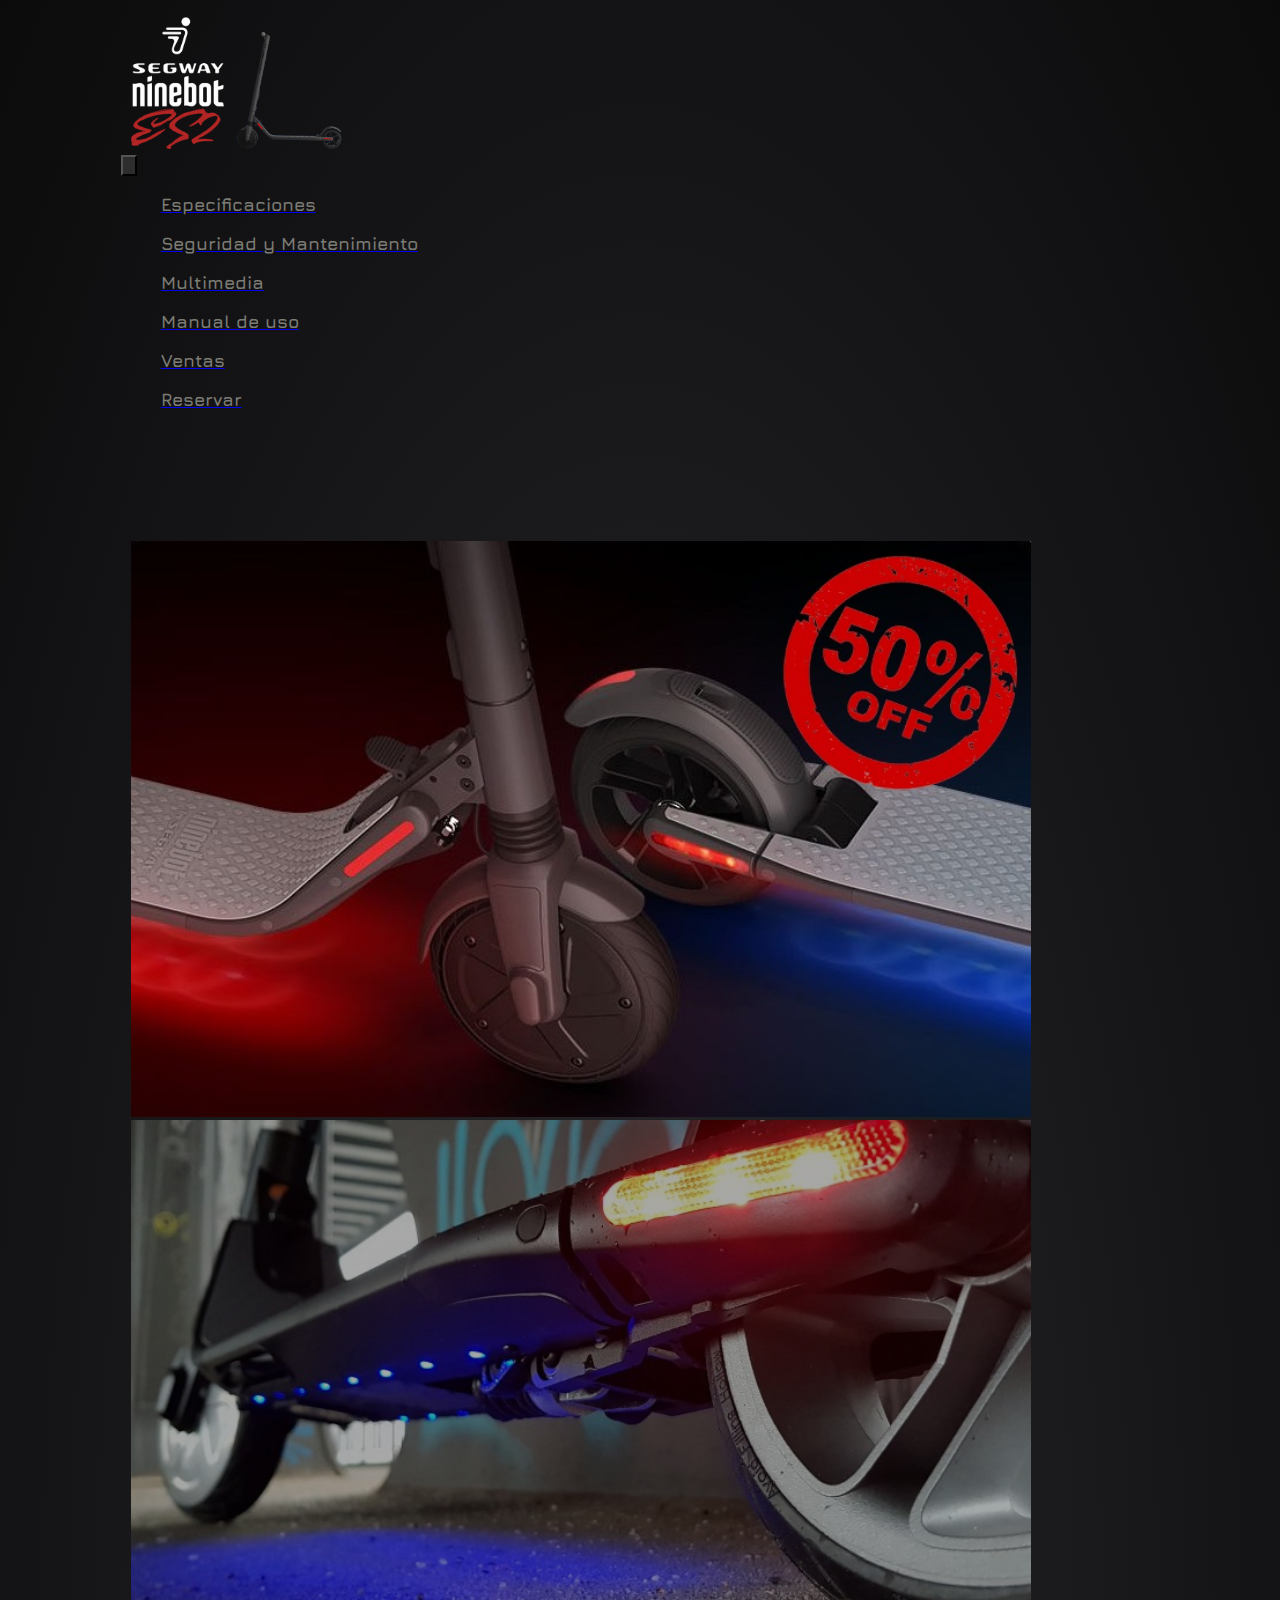
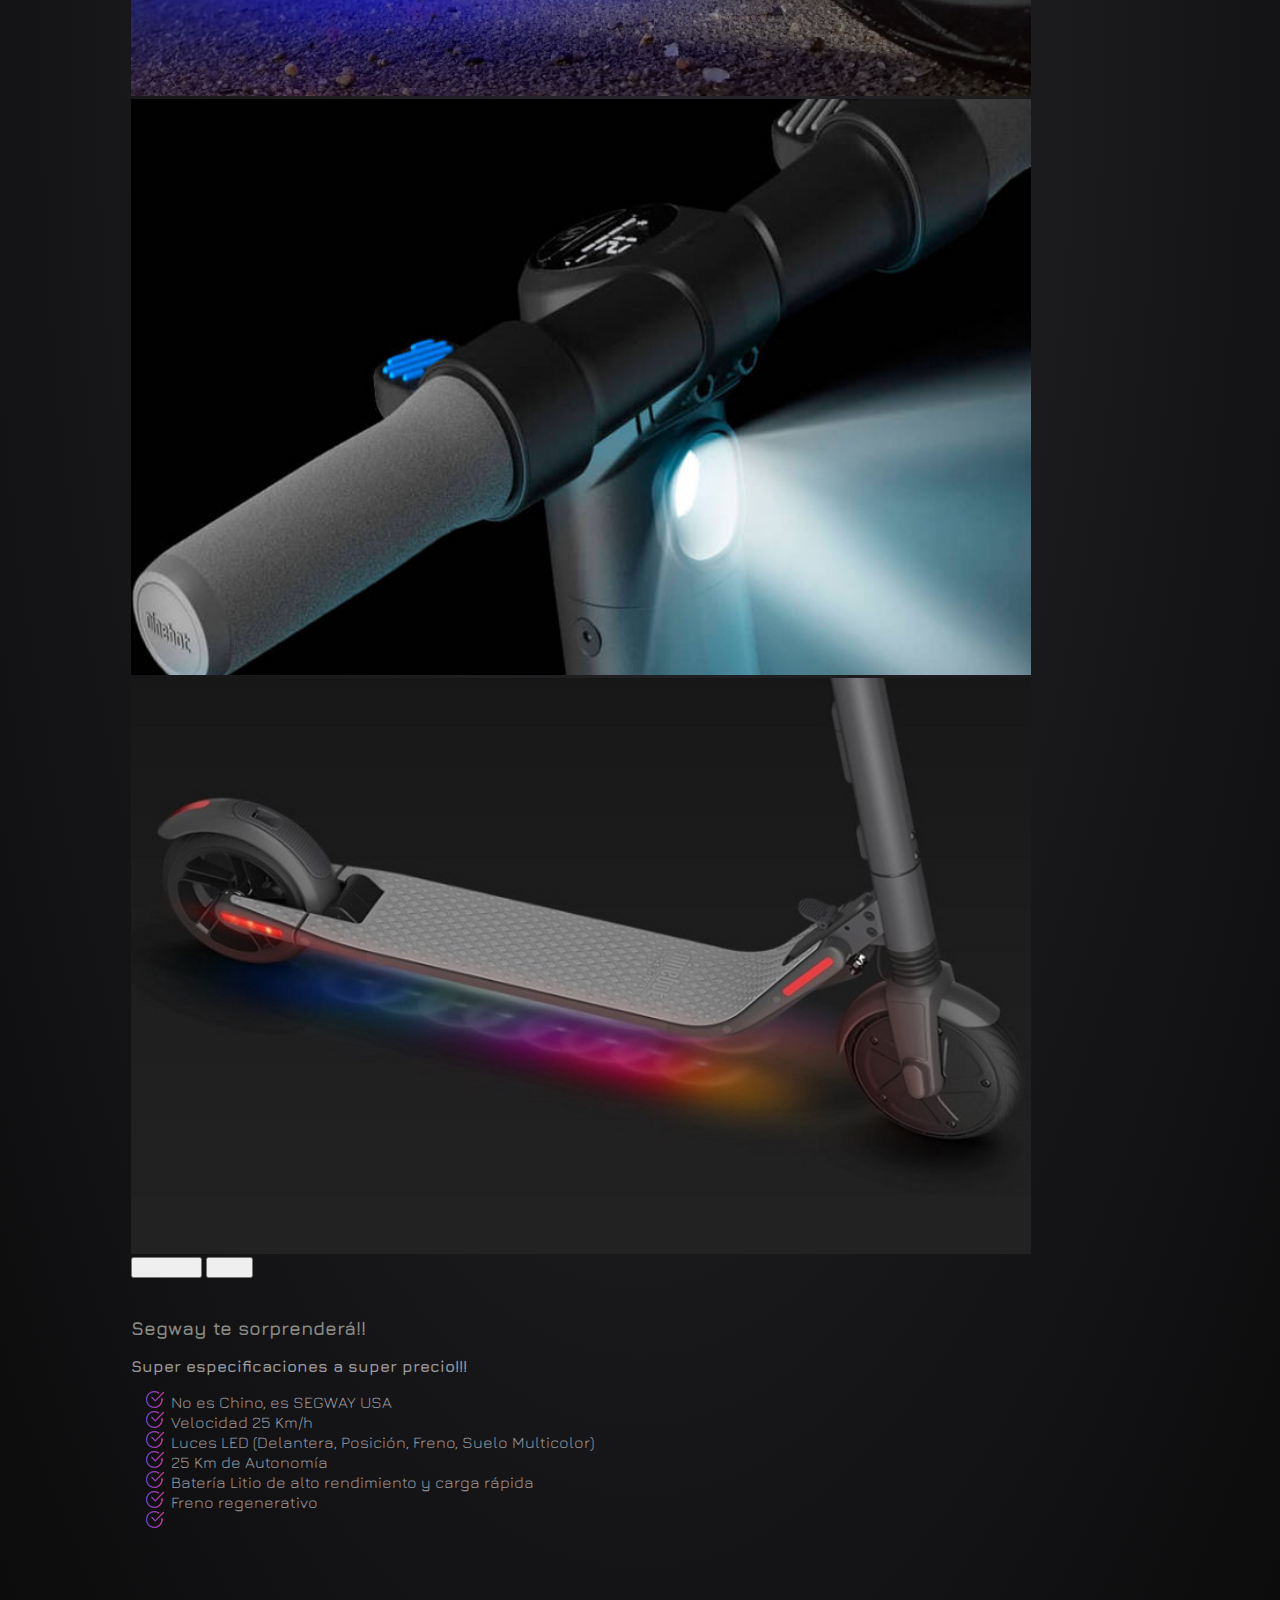
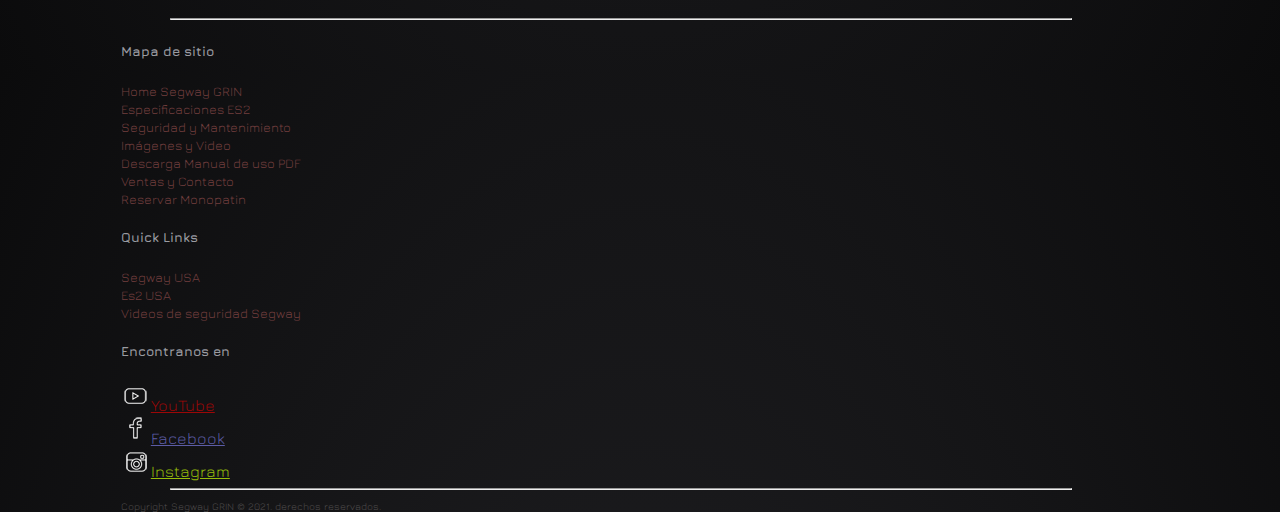
<file: index.html>
<!DOCTYPE html>
<html lang="en">
  <head>
    <meta charset="UTF-8" />
    <meta http-equiv="X-UA-Compatible" content="IE=edge" />
    <meta name="viewport" content="width=device-width, initial-scale=1.0" />
    <title>Segway ES2 Grin</title>
    <meta name="description" content="Monopatines Eléctricos Kickscooter Segway ES2 Grin, oferta 50% de su valor real">
    <meta name="keywords" content="monopatines, eléctricos, segway, ES2, scooter, kickscooter, ninebot">


    <link href="https://cdn.jsdelivr.net/npm/bootstrap@5.1.3/dist/css/bootstrap.min.css" rel="stylesheet" integrity="sha384-1BmE4kWBq78iYhFldvKuhfTAU6auU8tT94WrHftjDbrCEXSU1oBoqyl2QvZ6jIW3" crossorigin="anonymous">

    <link rel="stylesheet" href="./css/style.css" />
    <link rel="shortcut icon" href="./imagenes/favicon.png">
    <link rel="preconnect" href="https://fonts.googleapis.com" />
    <link rel="preconnect" href="https://fonts.gstatic.com" crossorigin />
    <link href="https://fonts.googleapis.com/css2?family=Jura:wght@500&display=swap" rel="stylesheet"/>
  </head>

  <body>

    <div id="grid-area">        
      <header class="menu">

        <img src="./imagenes/mainlogo.png" alt="logo segway" width="110">
        <img src="./imagenes/patin.png" alt="fotito monopatin" width="110">
        
        <nav class="navbar navbar-expand-lg navbar-dark background-color: none">
          <div class="container-fluid">
            
            <button class="navbar-toggler" type="button" data-bs-toggle="collapse" data-bs-target="#navbarNav" aria-controls="navbarNav" aria-expanded="false" aria-label="Toggle navigation">
              <span class="navbar-toggler-icon"></span>
            </button>
            <div class="collapse navbar-collapse" id="navbarNav">
              <ul class="navbar-nav">
                
                <li class="nav-item">
                  <a class="nav-link" href="pages/especificaciones.html"><p class="txt">Especificaciones</p></a>
                </li>
                <li class="nav-item">
                  <a class="nav-link" href="pages/seguridad.html"><p class="txt">Seguridad y Mantenimiento</p></a>
                </li>
                <li class="nav-item">
                  <a class="nav-link" href="pages/multimedia.html" ><p class="txt">Multimedia</p></a>
                </li>
                <li class="nav-item">
                  <a class="nav-link" href="./pdf/kickscooter-es2-user-manual.pdf" target="_blank"><p class="txt">Manual de uso</p></a>
                </li>
                <li class="nav-item">
                  <a class="nav-link" href="pages/ventas.html"><p class="txt">Ventas</p></a>
                </li>
                <li class="nav-item">
                  <a class="nav-link" href="pages/senia.html"><p class="txt">Reservar</p></a>
                </li>
              </ul>
          </div>
        </nav>
      </header>

      <main class="principal">

          <div class="flex-container">
            <div class="flex-item">
              <h1>
                <span>Segway</span>
                <span>ES2</span>
                <span>tu</span>
                <span>próximo</span>
                <span>Monopatin</span>
                <span>Eléctrico</span>
                
              </h1>
            </div>
              


            <div class="flex-item">

              <div id="carouselExampleInterval" class="carousel slide" data-bs-ride="carousel">
                <div class="carousel-inner">
                  <div class="carousel-item active" data-bs-interval="3000">
                    <img src="./imagenes/mainImage2.jpg" class="d-block w-100" alt="mainimage">
                  </div>
                  <div class="carousel-item" data-bs-interval="3000">
                    <img src="./imagenes/mainImage6.jpg" class="d-block w-100" alt="vista leds desde abajo">
                  </div>
                  <div class="carousel-item" data-bs-interval="3000">
                    <img src="./imagenes/mainImage5.jpg" class="d-block w-100" alt="faro led delantero">
                  </div>
                  <div class="carousel-item" data-bs-interval="3000">
                    <img src="./imagenes/mainImage3.jpg" class="d-block w-100" alt="led suelo multicolor">
                  </div>
                </div>
                <button class="carousel-control-prev" type="button" data-bs-target="#carouselExampleInterval" data-bs-slide="prev">
                  <span class="carousel-control-prev-icon" aria-hidden="true"></span>
                  <span class="visually-hidden">Previous</span>
                </button>
                <button class="carousel-control-next" type="button" data-bs-target="#carouselExampleInterval" data-bs-slide="next">
                  <span class="carousel-control-next-icon" aria-hidden="true"></span>
                  <span class="visually-hidden">Next</span>
                </button>
              </div>

            </div>



            <div class="flex-item">
              <h3>Segway te sorprenderá!!</h3>
              <p><strong> Super especificaciones a super precio!!!</strong></p>

              <section class="listas">
                <ul>
                  <li>No es Chino, es SEGWAY USA</li>
                  <li>Velocidad 25 Km/h</li>
                  <li>Luces LED (Delantera, Posición, Freno, Suelo Multicolor)</li>
                  <li>25 Km de Autonomía</li>
                  <li>Batería Litio de alto rendimiento y carga rápida</li>
                  <li>Freno regenerativo</li>
                  <li class="precio1"><a href="pages/ventas.html">
                    <span>OFERTA</span>
                    <span> 50%</span>
                    <span> de</span>
                    <span> su</span>
                    <span> valor</span>
                    <span> real !!!</span></a>
                  </li>
                </ul>              
              </section>
            </div>
          </div>  
          
      </main>

      <footer id="footer">
        <hr>
        <div class="main-footer widgets-dark typo-light">
          <div class="container">
              <div class="row">                
                <div class="col-xs-12 col-sm-6 col-md-4">
                  <div class="widget subscribe no-box">
                    <h5 class="widget-title">Mapa de sitio<span></span></h5>
                    <li><a class="thumb-content" href="./index.html">Home Segway GRIN</a></li>
                    <li><a class="thumb-content" href="./pages/especificaciones.html">Especificaciones ES2</a></li>
                    <li><a class="thumb-content" href="./pages/seguridad.html">Seguridad y Mantenimiento</a></li>
                    <li><a class="thumb-content" href="./pages/multimedia.html">Imágenes y Video</a></li>
                    <li><a class="thumb-content" href="./pdf/kickscooter-es2-user-manual.pdf" target="_blank">Descarga Manual de uso PDF</a></li>
                    <li><a class="thumb-content" href="./pages/ventas.html">Ventas y Contacto</a></li>
                    <li><a class="thumb-content" href="./pages/senia.html">Reservar Monopatin</a></li>

                  </div>
                </div>
          
                <div class="col-xs-12 col-sm-6 col-md-4">
                  <div class="widget no-box">
                    <h5 class="widget-title">Quick Links<span></span></h5>
                    <a class="thumb-content" href="https://www.segway.com/." target="_blank">Segway USA</a> <br>                    
                    <a class="thumb-content" href="https://www.segway.com/kickscooter-es2/." target="_blank">Es2 USA</a> <br>                    
                    <a class="thumb-content" href="https://www.segway.com/safety/." target="_blank">Videos de seguridad Segway</a> <br>                      
                  </div>
                </div>
          
                    
                <div class="col-xs-12 col-sm-6 col-md-4">              
                  <div class="widget no-box">
                    <h5 class="widget-title">   Encontranos en <span></span></h5> 
                  
                    <a class="yu" title="YouTube" target="_blank" href="https://www.youtube.com/results?search_query=segway"><img alt="youtube" width="30" height="30" src="[data-uri]">YouTube</a><br>
                    <a class="fb" href="https://www.facebook.com/segwayninebot.ar" target="_blank" title="Facebook"><img alt="Facebook" width="30" height="30" src="[data-uri]">Facebook</a><br>
                    <a class="ig"title="Instagram" target="_blank" href="https://www.instagram.com/monopatinessegwaygrin/?hl=es"><img alt="instagram" width="30" height="30" src="[data-uri]">Instagram</a><br>
                  
                  </div>
                </div>
              </div>
            </div>
          </div>
          <hr>
          <div class="footer-copyright">                      
            <div class="col-md-12 text-center">
              <p>Copyright Segway GRIN © 2021. derechos reservados.</p>
            </div>
          </div>
        </div>
            
      </footer>
      
    </div>
    <script src="https://cdn.jsdelivr.net/npm/bootstrap@5.1.3/dist/js/bootstrap.bundle.min.js" integrity="sha384-ka7Sk0Gln4gmtz2MlQnikT1wXgYsOg+OMhuP+IlRH9sENBO0LRn5q+8nbTov4+1p" crossorigin="anonymous"></script>
  </body>
</html>
</file>
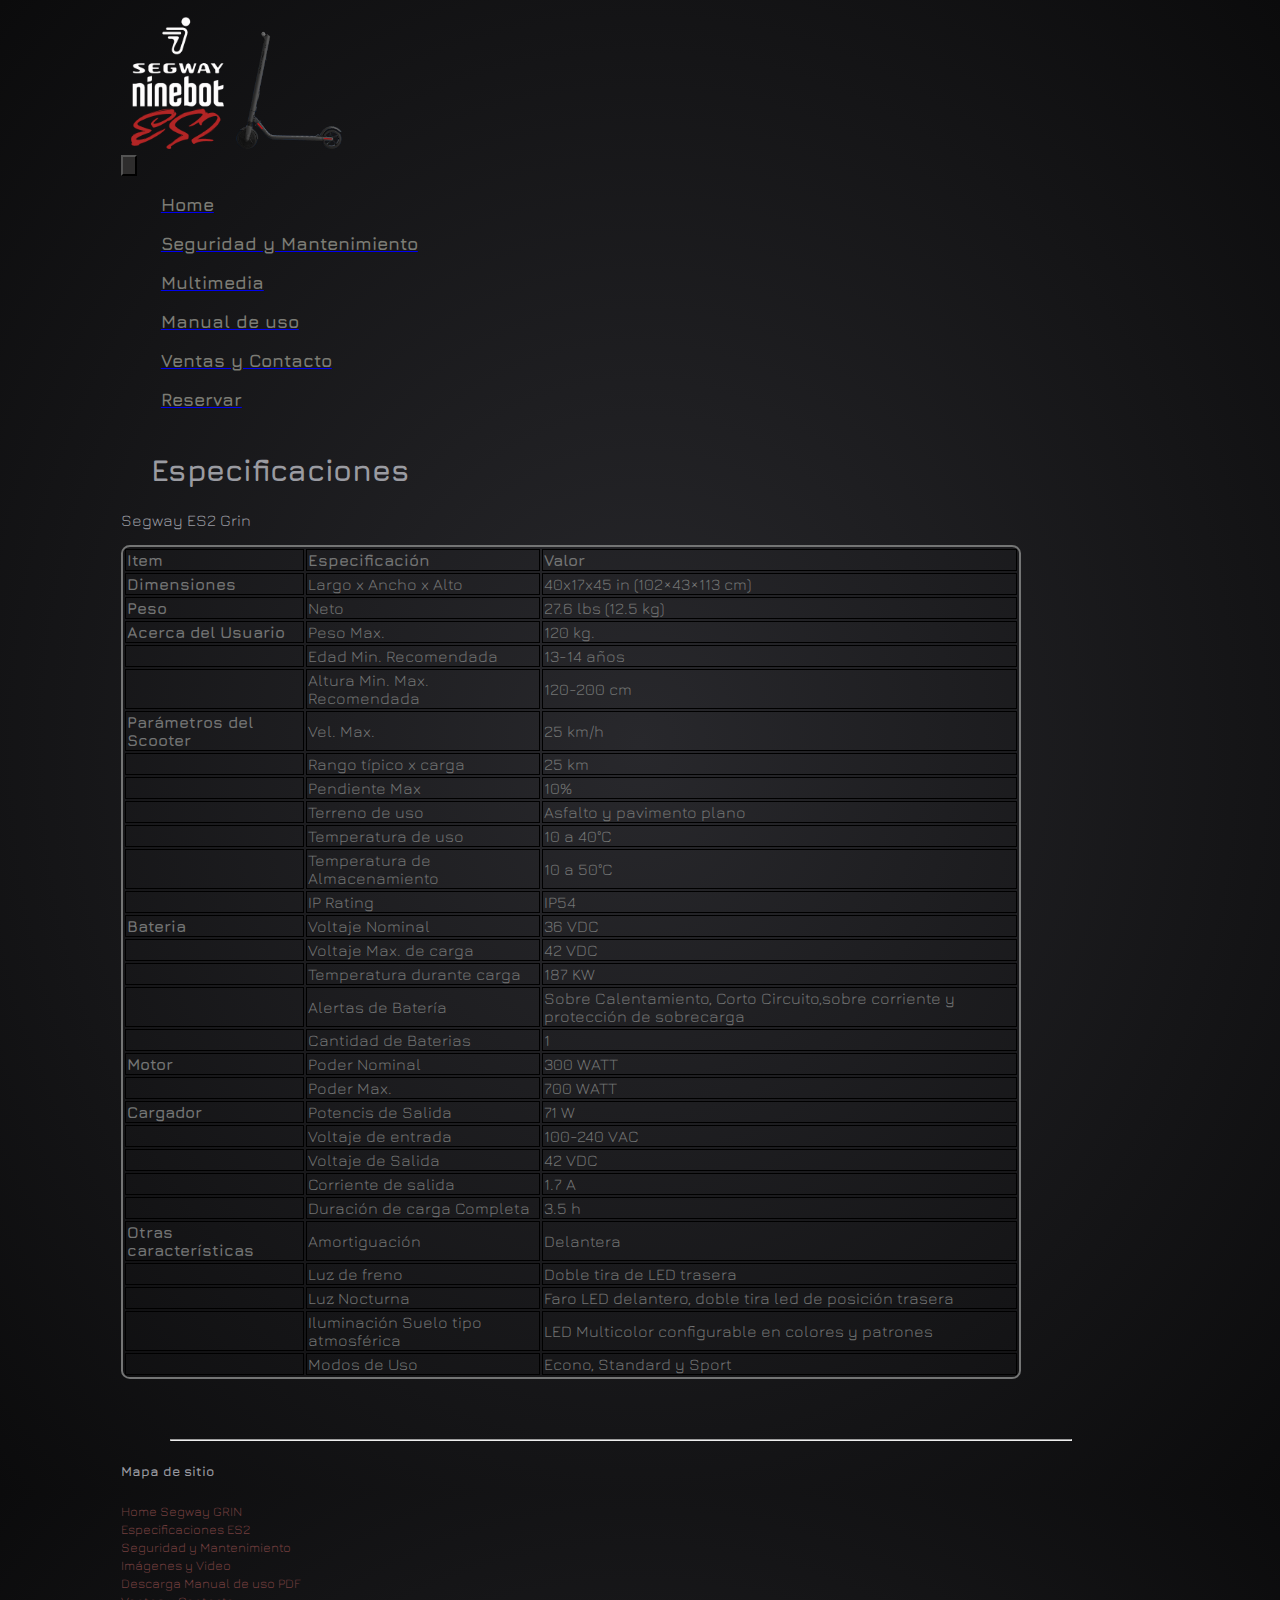
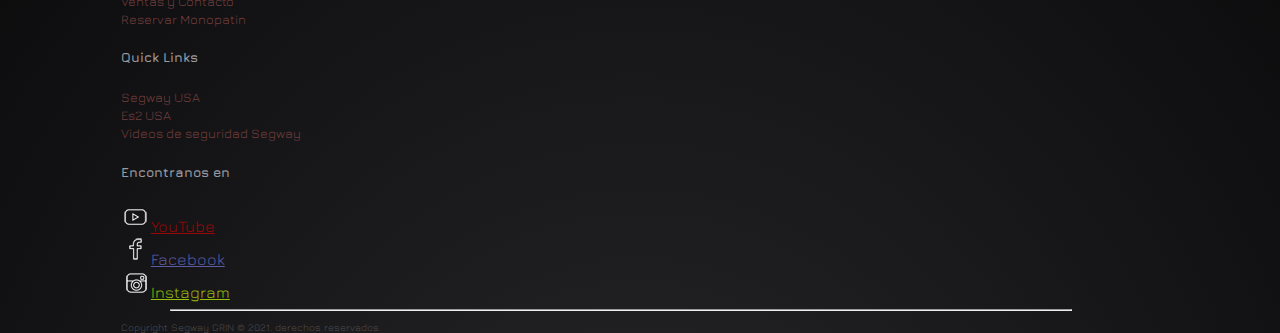
<file: pages/especificaciones.html>
<!DOCTYPE html>
<html lang="en">
<head>
    <meta charset="UTF-8">
    <meta http-equiv="X-UA-Compatible" content="IE=edge">
    <meta name="viewport" content="width=device-width, initial-scale=1.0">
    <title>Especificaciones</title>
    <meta name="description" content="Monopatines Eléctricos Kickscooter Segway ES2 Grin, cuadro de especificaciones">
    <meta name="keywords" content="monopatines, eléctricos, segway, ES2, scooter, kickscooter, ninebot">

    <link href="https://cdn.jsdelivr.net/npm/bootstrap@5.1.3/dist/css/bootstrap.min.css" rel="stylesheet" integrity="sha384-1BmE4kWBq78iYhFldvKuhfTAU6auU8tT94WrHftjDbrCEXSU1oBoqyl2QvZ6jIW3" crossorigin="anonymous">

    <link rel="stylesheet" href="../css/style.css"/>
    <link rel="shortcut icon" href="../imagenes/favicon.png">
    <link rel="preconnect" href="https://fonts.googleapis.com" />
    <link rel="preconnect" href="https://fonts.gstatic.com" crossorigin />
    <link href="https://fonts.googleapis.com/css2?family=Jura:wght@500&display=swap" rel="stylesheet"/>
</head>
<body>
    <div id="grid-area">

      <header class="menu">

        <a href="../index.html"> <img src="../imagenes/mainlogo.png" alt="logo segway" width="110"></a>
        <img src="../imagenes/patin.png" alt="fotito monopatin" width="110">
        
        <nav class="navbar navbar-expand-lg navbar-dark background-color: none">
          <div class="container-fluid">
          
            <button class="navbar-toggler" type="button" data-bs-toggle="collapse" data-bs-target="#navbarNav" aria-controls="navbarNav" aria-expanded="false" aria-label="Toggle navigation">
              <span class="navbar-toggler-icon"></span>
            </button>
            <div class="collapse navbar-collapse" id="navbarNav">
              <ul class="navbar-nav">
                
                <li class="nav-item">
                  <a class="nav-link" href="../index.html"><p class="txt">Home</p></a>
                </li>
                <li class="nav-item">
                  <a class="nav-link" href="seguridad.html"><p class="txt">Seguridad y Mantenimiento</p></a>
                </li>
                <li class="nav-item">
                  <a class="nav-link" href="multimedia.html"><p class="txt">Multimedia</p></a>
                </li>
                <li class="nav-item">
                    <a class="nav-link" href="../pdf/kickscooter-es2-user-manual.pdf" target="_blank"><p class="txt">Manual de uso</p></a>
                  </li>
                <li class="nav-item">
                  <a class="nav-link" href="ventas.html"><p class="txt">Ventas y Contacto</p></a>
                </li>
                <li class="nav-item">
                  <a class="nav-link" href="senia.html"><p class="txt">Reservar</p></a>
                </li>
              </ul>
            </div>
          </div>
        </nav>
        
      </header>
        
      <main class="principal">
        <h1>Especificaciones</h1>
        <p>Segway ES2 Grin</p>

        <section>
          <table class="table">
            <tr>
              <td><strong> Item </strong></td> 
              <td><strong> Especificación</strong></td>
              <td><strong> Valor</strong></td>
            </tr>
            
            <tr>
              <td><strong>Dimensiones</strong></td>   
              <td>Largo x Ancho x Alto </td>
              <td>40x17x45 in (102×43×113 cm)</td>
            </tr>

            <tr>
              <td><strong>Peso</strong></td>   
              <td>Neto</td>
              <td>27.6 lbs (12.5 kg)</td>
            </tr>

            <tr>
              <td><strong>Acerca del Usuario</strong></td>   
              <td>Peso Max.</td>
              <td>120 kg.</td>
            </tr>

            <tr>
              <td></td>   
              <td>Edad Min. Recomendada</td>
              <td>13-14 años</td>
            </tr>

            <tr>
              <td></td>   
              <td>Altura Min. Max. Recomendada</td>
              <td>120-200 cm</td>
            </tr>
        
            <tr>
              <td><strong>Parámetros del Scooter </strong></td> 
              <td>Vel. Max.</td>
              <td>25 km/h</td>
            </tr>
            
            <tr>
              <td> </td>   
              <td>Rango típico x carga</td>
              <td>25 km</td>
            </tr>

            <tr>
              <td></td>   
              <td>Pendiente Max</td>
              <td>10%</td>
            </tr>

            <tr>
              <td></td>   
              <td>Terreno de uso</td>
              <td>Asfalto y pavimento plano</td>
            </tr>

            <tr>
              <td></td>   
              <td>Temperatura de uso</td>
              <td> 10 a 40°C</td> 
            </tr>  

            <tr>
              <td></td>   
              <td>Temperatura de Almacenamiento</td>
              <td> 10 a 50°C</td>
            </tr>  

            <tr>
              <td></td>   
              <td>IP Rating</td>
              <td>IP54</td>
            </tr>  

            <tr>
              <td><strong>Bateria</strong></td>   
              <td>Voltaje Nominal</td>
              <td>36 VDC</td>
            </tr>  

            <tr>
              <td></td>   
              <td>Voltaje Max. de carga</td>
              <td>42 VDC</td>
            </tr>  

            <tr>
              <td></td>   
              <td>Temperatura durante carga</td>
              <td>187 KW</td>
            </tr>  

            <tr>
              <td></td>   
              <td>Alertas de Batería</td>
              <td>Sobre Calentamiento, Corto Circuito,sobre corriente y protección de sobrecarga</td>
            </tr>  

            <tr>
              <td></td>   
              <td>Cantidad de Baterias</td>
              <td>1</td>
            </tr>  

            <tr>
              <td><strong>Motor</strong></td>   
              <td>Poder Nominal</td>
              <td>300 WATT</td>
            </tr>  

            <tr>
              <td></td>   
              <td>Poder Max.</td>
              <td>700 WATT</td>
            </tr>  

            <tr>
              <td><strong>Cargador</strong></td>   
              <td>Potencis de Salida</td>
              <td>71 W</td>
            </tr>  

            <tr>
              <td></td>   
              <td>Voltaje de entrada</td>
              <td>100-240 VAC</td>
            </tr>  

            <tr>
              <td></td>   
              <td>Voltaje de Salida</td>
              <td>42 VDC</td>
            </tr>  

            <tr>
              <td></td>   
              <td>Corriente de salida</td>
              <td>1.7 A</td>
            </tr>  

            <tr>
              <td></td>   
              <td>Duración de carga Completa</td>
              <td>3.5 h</td>
            </tr>  

            <tr>
              <td><strong>Otras características</strong></td>   
              <td>Amortiguación</td>
              <td>Delantera</td>
            </tr>  

            <tr>
              <td></td>   
              <td>Luz de freno</td>
              <td>Doble tira de LED trasera</td>
            </tr>  

            <tr>
              <td></td>   
              <td>Luz Nocturna</td>
              <td>Faro LED delantero, doble tira led de posición trasera</td>
            </tr>  

            <tr>
              <td></td>   
              <td>Iluminación Suelo tipo atmosférica</td>
              <td>LED Multicolor configurable en colores y patrones</td>
            </tr>  

            <tr>
              <td></td>   
              <td>Modos de Uso</td>
              <td>Econo, Standard y Sport</td>
            </tr>  


          </table>
        </section>  
          
      </main>   

      <footer id="footer">
          <hr>
          <div class="main-footer widgets-dark typo-light">
            <div class="container">
                <div class="row">                
                  <div class="col-xs-12 col-sm-6 col-md-4">
                    <div class="widget subscribe no-box">
                      <h5 class="widget-title">Mapa de sitio<span></span></h5>
                      
                      <li><a class="thumb-content" href="../index.html">Home Segway GRIN</a></li>
                      <li><a class="thumb-content" href="./especificaciones.html">Especificaciones ES2</a></li>
                      <li><a class="thumb-content" href="./seguridad.html">Seguridad y Mantenimiento</a></li>
                      <li><a class="thumb-content" href="./multimedia.html">Imágenes y Video</a></li>
                      <li><a class="thumb-content" href="../pdf/kickscooter-es2-user-manual.pdf" target="_blank">Descarga Manual de uso PDF</a></li>
                      <li><a class="thumb-content" href="./ventas.html">Ventas y Contacto</a></li>
                      <li><a class="thumb-content" href="./senia.html">Reservar Monopatin</a></li>
                      
                    </div>
                  </div>
            
                  <div class="col-xs-12 col-sm-6 col-md-4">
                    <div class="widget no-box">
                      <h5 class="widget-title">Quick Links<span></span></h5>
                      <a class="thumb-content" href="https://www.segway.com/." target="_blank">Segway USA</a> <br>                    
                      <a class="thumb-content" href="https://www.segway.com/kickscooter-es2/." target="_blank">Es2 USA</a> <br>                    
                      <a class="thumb-content" href="https://www.segway.com/safety/." target="_blank">Videos de seguridad Segway</a> <br>          
                    </div>
                  </div>
            
                      
                  <div class="col-xs-12 col-sm-6 col-md-4">              
                    <div class="widget no-box">
                      <h5 class="widget-title">   Encontranos en <span></span></h5> 
                    
                      <a class="yu" title="YouTube" target="_blank" href="https://www.youtube.com/results?search_query=segway"><img alt="youtube" width="30" height="30" src="[data-uri]">YouTube</a><br>
                      <a class="fb" href="https://www.facebook.com/segwayninebot.ar" target="_blank" title="Facebook"><img alt="Facebook" width="30" height="30" src="[data-uri]">Facebook</a><br>
                      <a class="ig"title="Instagram" target="_blank" href="https://www.instagram.com/monopatinessegwaygrin/?hl=es"><img alt="instagram" width="30" height="30" src="[data-uri]">Instagram</a><br>
                    
                    </div>
                  </div>
                </div>
              </div>
            </div>
            <hr>
            <div class="footer-copyright">                      
              <div class="col-md-12 text-center">
                <p>Copyright Segway GRIN © 2021. derechos reservados.</p>
              </div>
            </div>
          </div>
            
      </footer>
    </div>
    <script src="https://cdn.jsdelivr.net/npm/bootstrap@5.1.3/dist/js/bootstrap.bundle.min.js" integrity="sha384-ka7Sk0Gln4gmtz2MlQnikT1wXgYsOg+OMhuP+IlRH9sENBO0LRn5q+8nbTov4+1p" crossorigin="anonymous"></script>
</body>
</html>
</file>
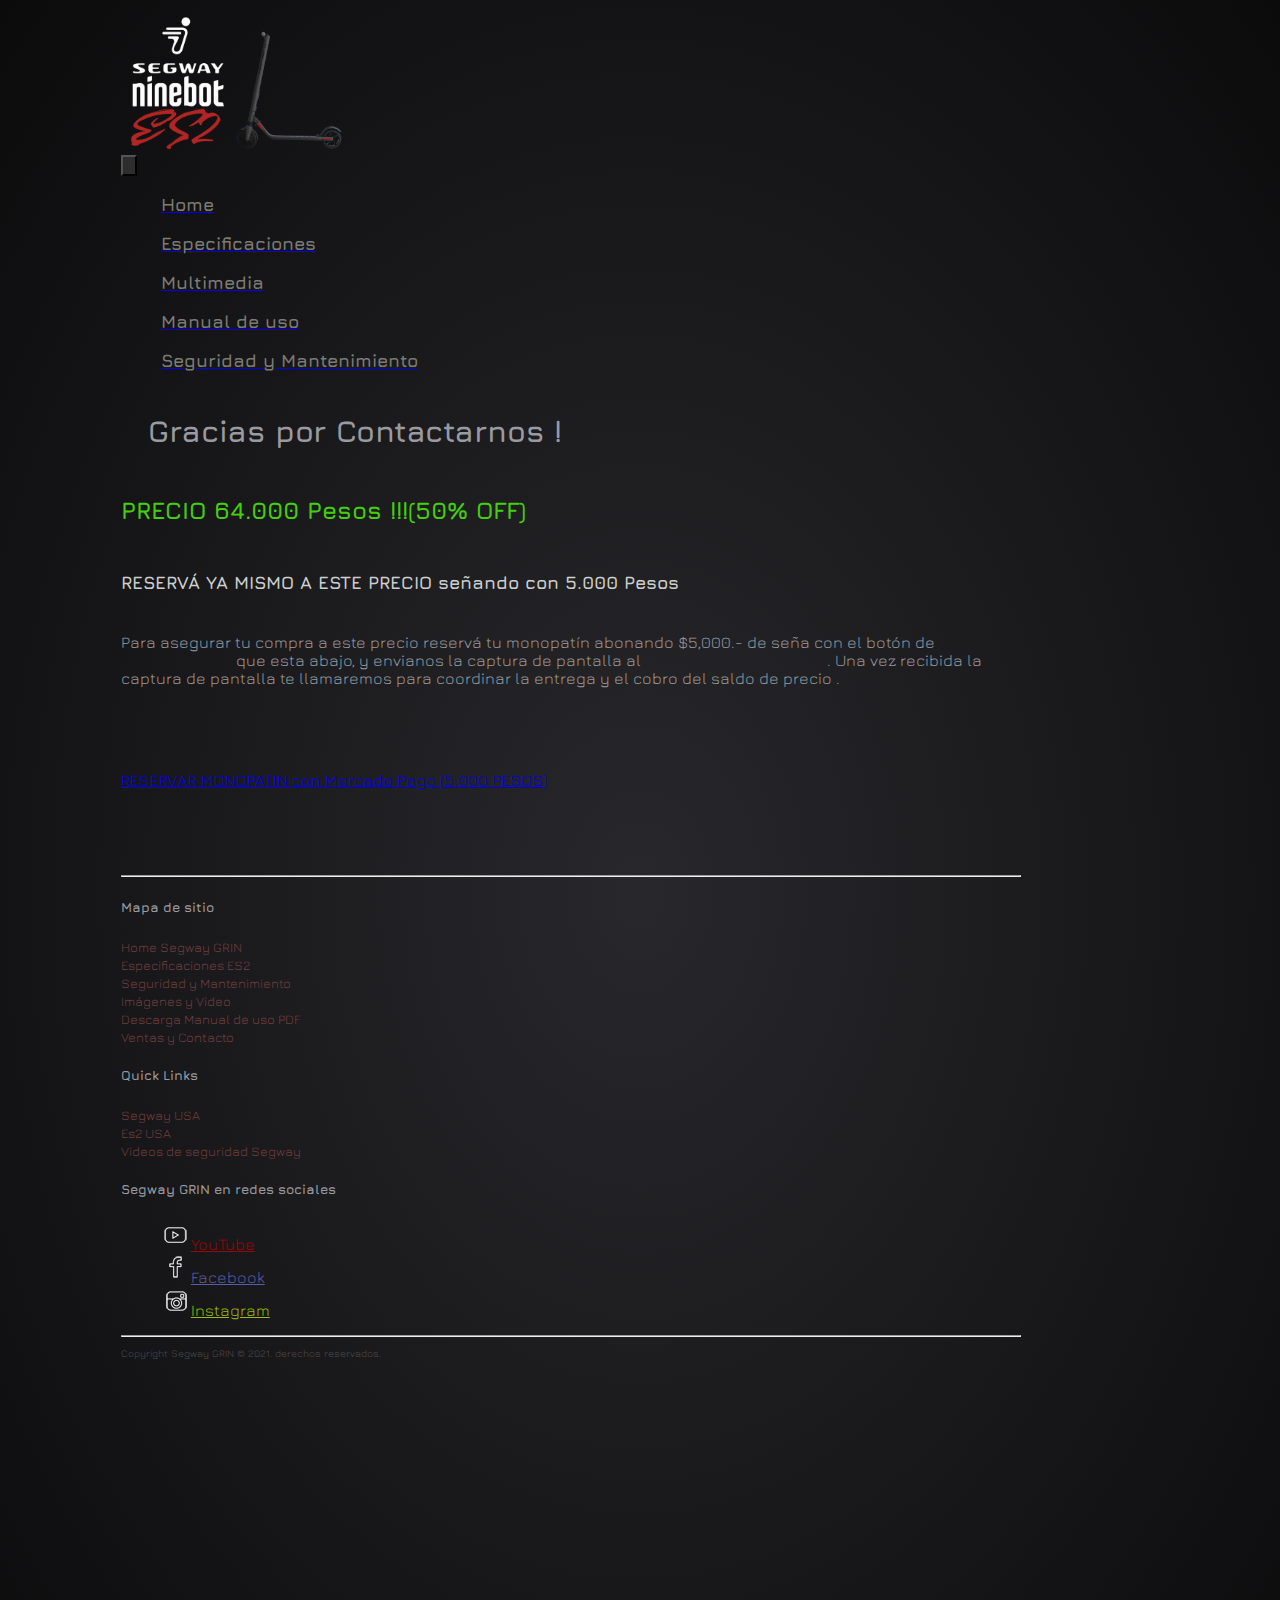
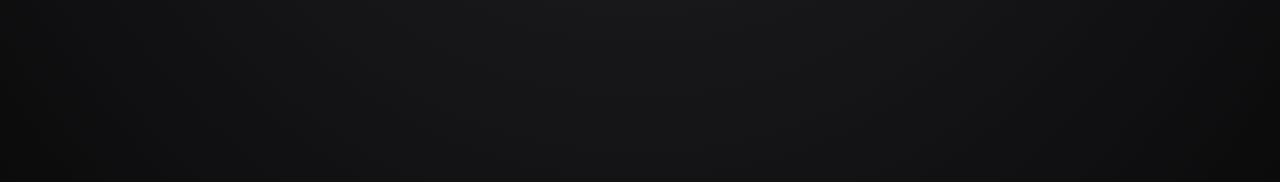
<file: pages/exito.html>
<!DOCTYPE html>
<html lang="en">
<head>
    <meta charset="UTF-8">
    <meta http-equiv="X-UA-Compatible" content="IE=edge">
    <meta name="viewport" content="width=G, initial-scale=1.0">
    <title>Exito y Reserva</title>
    <meta name="description" content="Monopatines Eléctricos Kickscooter Segway ES2 Grin, oferta 50% hasta agotar stock">
    <meta name="keywords" content="monopatines, eléctricos, segway, ES2, scooter, kickscooter, ninebot">

    <link href="https://cdn.jsdelivr.net/npm/bootstrap@5.1.3/dist/css/bootstrap.min.css" rel="stylesheet" integrity="sha384-1BmE4kWBq78iYhFldvKuhfTAU6auU8tT94WrHftjDbrCEXSU1oBoqyl2QvZ6jIW3" crossorigin="anonymous">

    <link rel="stylesheet" href="../css/style.css">
    <link rel="shortcut icon" href="../imagenes/favicon.png">
    <link rel="preconnect" href="https://fonts.googleapis.com" />
    <link rel="preconnect" href="https://fonts.gstatic.com" crossorigin />
    <link href="https://fonts.googleapis.com/css2?family=Jura:wght@500&display=swap" rel="stylesheet"/>
</head>
<body>

    <div id="grid-area">
        
        <header class="menu">

            <a href="../index.html"> <img src="../imagenes/mainlogo.png" alt="logo segway" width="110"></a>
            <img src="../imagenes/patin.png" alt="fotito monopatin" width="110">
            
            <nav class="navbar navbar-expand-lg navbar-dark background-color: none">
                <div class="container-fluid">
                
                <button class="navbar-toggler" type="button" data-bs-toggle="collapse" data-bs-target="#navbarNav" aria-controls="navbarNav" aria-expanded="false" aria-label="Toggle navigation">
                  <span class="navbar-toggler-icon"></span>
                </button>
                <div class="collapse navbar-collapse" id="navbarNav">
                  <ul class="navbar-nav">
                    
                    <li class="nav-item">
                      <a class="nav-link" href="../index.html"><p class="txt">Home</p></a>
                    </li>
                    <li class="nav-item">
                      <a class="nav-link" href="especificaciones.html"><p class="txt">Especificaciones</p></a>
                    </li>
                    <li class="nav-item">
                      <a class="nav-link" href="multimedia.html"><p class="txt">Multimedia</p></a>
                    </li>
                    <li class="nav-item">
                      <a class="nav-link" href="../pdf/kickscooter-es2-user-manual.pdf" target="_blank"><p class="txt">Manual de uso</p></a>
                    </li>
                    <li class="nav-item">
                      <a class="nav-link" href="seguridad.html"><p class="txt">Seguridad y Mantenimiento</p></a>
                    </li>
                  </ul>
              </div>
            
            </header>
        
        <main class="principal">

            <div class="flex-container">

    
        <h1>Gracias por Contactarnos !</h1>
        

        <p class="precio3">PRECIO 64.000 Pesos !!!(50% OFF)</p>

       
        <h4 class="precio1">RESERVÁ YA MISMO A ESTE PRECIO señando con 5.000 Pesos</h4>
            <p>Para asegurar tu compra a este precio reservá tu monopatín abonando $5,000.- de seña con el botón de <span style="color: #d9cc00">Mercado Pago</span> que esta abajo, y envianos la captura de pantalla al <span style="color: #d9cc00">WhatsApp 11-3819-6591</span>. Una vez recibida la captura de pantalla te llamaremos para coordinar la entrega y el cobro del saldo de precio .</p>

            <br> 
            <a class="btn btn-secondary" href="https://mpago.la/1k2JVtN" role="button" target="_blank">RESERVAR MONOPATIN con Mercado Pago (5.000 PESOS)</a>
    
            <br>
    

            <footer id="footer">
                <hr>
                <div class="main-footer widgets-dark typo-light">
                  <div class="container">
                      <div class="row">                
                        <div class="col-xs-12 col-sm-6 col-md-4">
                          <div class="widget subscribe no-box">
                            <h5 class="widget-title">Mapa de sitio<span></span></h5>
                            <li><a class="thumb-content" href="../index.html">Home Segway GRIN</a></li>
                            <li><a class="thumb-content" href="./especificaciones.html">Especificaciones ES2</a></li>
                            <li><a class="thumb-content" href="./seguridad.html">Seguridad y Mantenimiento</a></li>
                            <li><a class="thumb-content" href="./multimedia.html">Imágenes y Video</a></li>
                            <li><a class="thumb-content" href="../pdf/kickscooter-es2-user-manual.pdf" target="_blank">Descarga Manual de uso PDF</a></li>
                            <li><a class="thumb-content" href="./ventas.html">Ventas y Contacto</a></li>
    
                          </div>
                        </div>
                  
                        <div class="col-xs-12 col-sm-6 col-md-4">
                          <div class="widget no-box">
                            <h5 class="widget-title">Quick Links<span></span></h5>
                            
      
                              <li>
                              <a class="thumb-content" href="https://www.segway.com/.">Segway USA</a> 
                              </li>
                          
                              <li>
                              <a class="thumb-content" href="https://www.segway.com/kickscooter-es2/.">Es2 USA</a> 
                              </li>
                          
                              <li>
                              <a class="thumb-content" href="https://www.segway.com/safety/.">Videos de seguridad Segway</a> 
                              </li>
                              
                            
                          </div>
                        </div>
                  
                            
                        <div class="col-xs-12 col-sm-6 col-md-4">              
                          <div class="widget no-box">
                            <h5 class="widget-title">Segway GRIN en redes sociales<span></span></h5>
                      
                            <ul class="social-footer2">
                              <li><a class="yu" title="YouTube" target="_blank" href="https://www.youtube.com/results?search_query=segway"><img alt="youtube" width="30" height="30" src="[data-uri]">YouTube</a></li>
                              <li><a class="fb" href="https://www.facebook.com/segwayninebot.ar" target="_blank" title="Facebook"><img alt="Facebook" width="30" height="30" src="[data-uri]">Facebook</a></li>
                              <li><a class="ig"title="Instagram" target="_blank" href="https://www.instagram.com/monopatinessegwaygrin/?hl=es"><img alt="instagram" width="30" height="30" src="[data-uri]">Instagram</a></li>
                            </ul>
                          </div>
                        </div>
                      </div>
                    </div>
                  </div>
                  <hr>
                  <div class="footer-copyright">                      
                    <div class="col-md-12 text-center">
                      <p>Copyright Segway GRIN © 2021. derechos reservados.</p>
                    </div>
                  </div>
                </div>
                  
            </footer>
    
        </div>
        <script src="https://cdn.jsdelivr.net/npm/bootstrap@5.1.3/dist/js/bootstrap.bundle.min.js" integrity="sha384-ka7Sk0Gln4gmtz2MlQnikT1wXgYsOg+OMhuP+IlRH9sENBO0LRn5q+8nbTov4+1p" crossorigin="anonymous"></script>
    
</body>
</html>
</file>
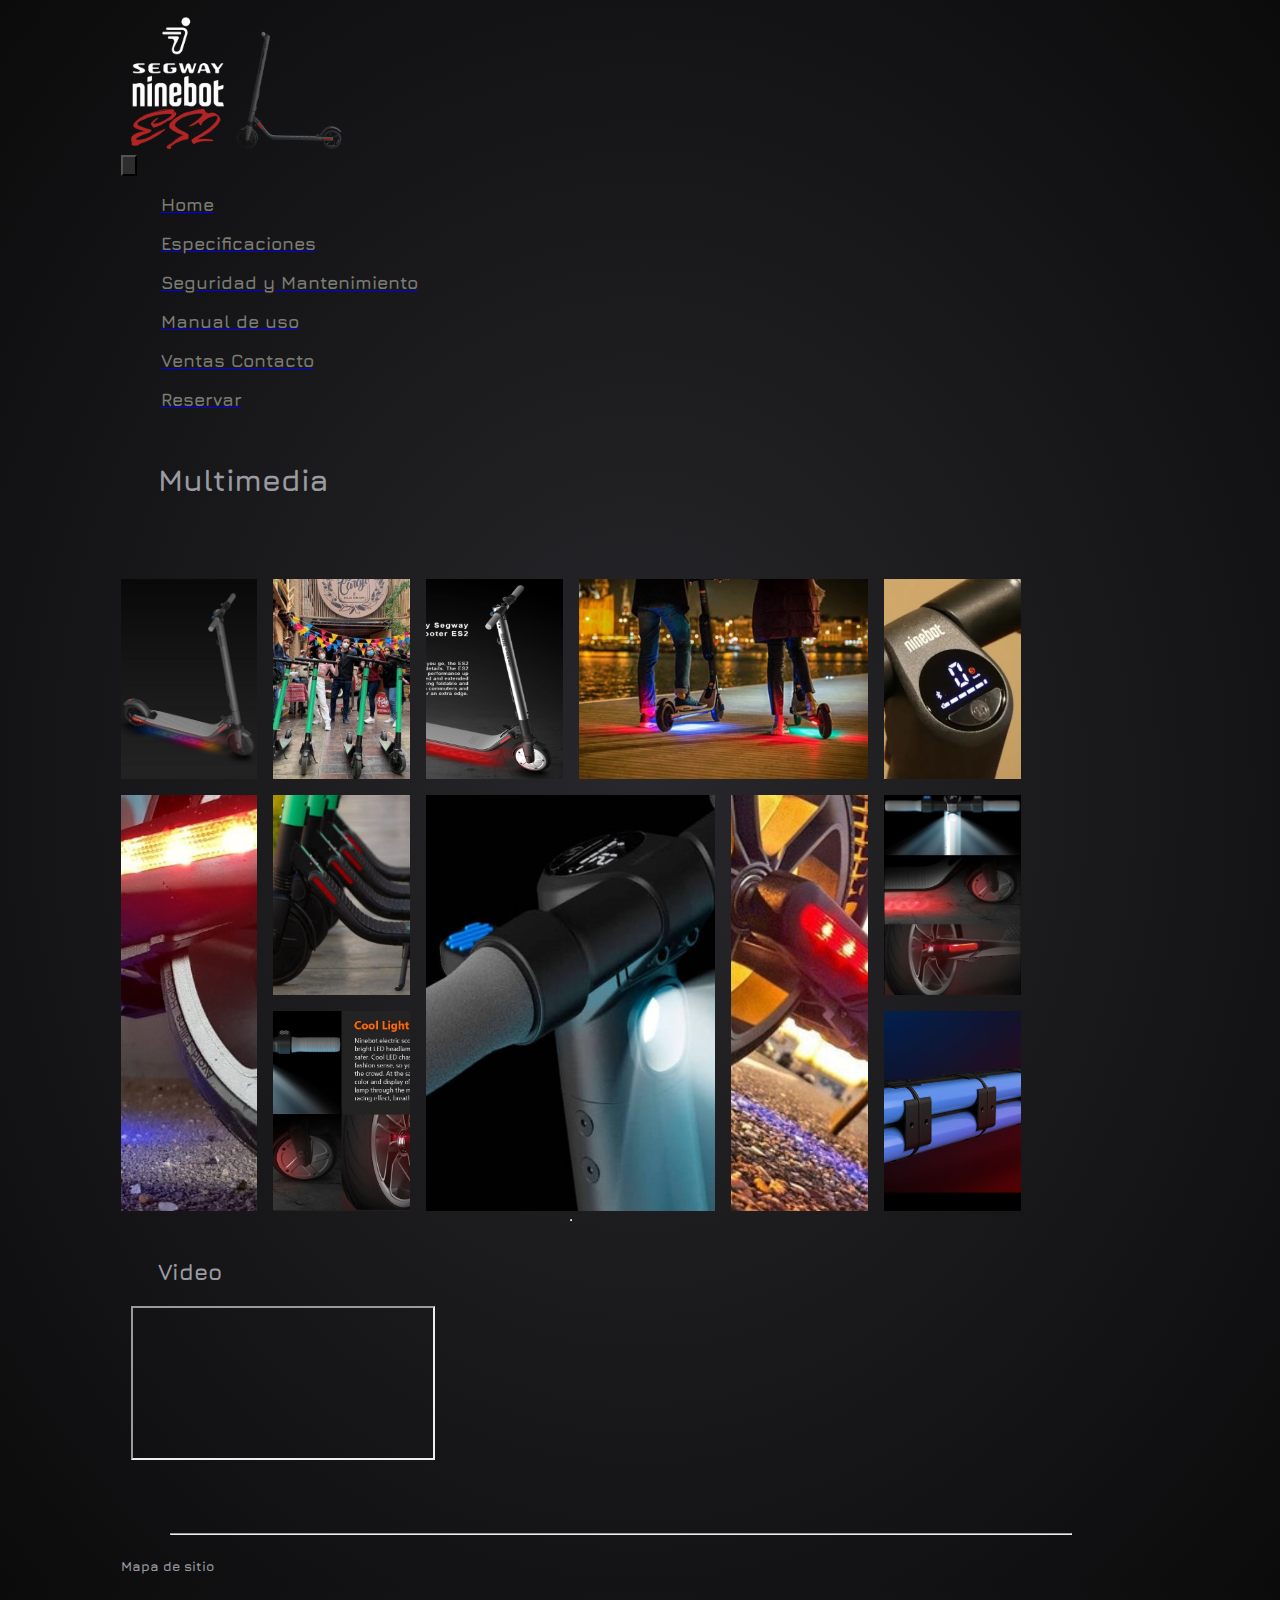
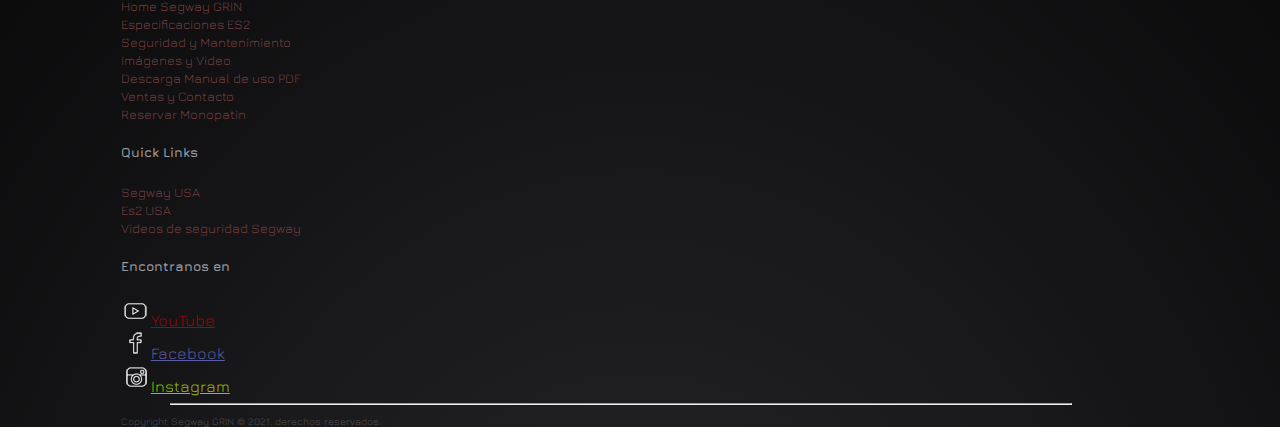
<file: pages/multimedia.html>
<!DOCTYPE html>
<html lang="en">
<head>
  <meta charset="UTF-8">
  <meta http-equiv="X-UA-Compatible" content="IE=edge">
  <meta name="viewport" content="width=device-width, initial-scale=1.0">
  <title>Galeria Imágenes y Video</title>
  <meta name="description" content="Monopatines Eléctricos Kickscooter Segway ES2 Grin, oferta 50% hasta agotar stock">
  <meta name="keywords" content="monopatines, eléctricos, segway, ES2, scooter, kickscooter, ninebot">

  <link href="https://cdn.jsdelivr.net/npm/bootstrap@5.1.3/dist/css/bootstrap.min.css" rel="stylesheet" integrity="sha384-1BmE4kWBq78iYhFldvKuhfTAU6auU8tT94WrHftjDbrCEXSU1oBoqyl2QvZ6jIW3" crossorigin="anonymous">

  <link rel="stylesheet" href="../css/style.css">
  <link rel="shortcut icon" href="../imagenes/favicon.png">
  <link rel="preconnect" href="https://fonts.googleapis.com" />
  <link rel="preconnect" href="https://fonts.gstatic.com" crossorigin />
  <link href="https://fonts.googleapis.com/css2?family=Jura:wght@500&display=swap" rel="stylesheet"/>
</head>
<body>

  <div id="grid-area">
    <header class="menu">

      <a href="../index.html"> <img src="../imagenes/mainlogo.png" alt="logo segway" width="110"></a>
      <img src="../imagenes/patin.png" alt="fotito monopatin" width="110">
        
      <nav class="navbar navbar-expand-lg navbar-dark background-color: none">
        <div class="container-fluid">
        
          <button class="navbar-toggler" type="button" data-bs-toggle="collapse" data-bs-target="#navbarNav" aria-controls="navbarNav" aria-expanded="false" aria-label="Toggle navigation">
          <span class="navbar-toggler-icon"></span>
          </button>
          <div class="collapse navbar-collapse" id="navbarNav">
            <ul class="navbar-nav">
              
              <li class="nav-item">
                <a class="nav-link" href="../index.html"><p class="txt">Home</p></a>
              </li>
              <li class="nav-item">
                <a class="nav-link" href="especificaciones.html"><p class="txt">Especificaciones</p></a>
              </li>
              <li class="nav-item">
                <a class="nav-link" href="seguridad.html"><p class="txt">Seguridad y Mantenimiento</p></a>
              </li>
              <li class="nav-item">
                  <a class="nav-link" href="../pdf/kickscooter-es2-user-manual.pdf" target="_blank"><p class="txt">Manual de uso</p></a>
                </li>
              <li class="nav-item">
                <a class="nav-link" href="ventas.html"><p class="txt">Ventas Contacto</p></a>
              </li>
              <li class="nav-item">
                <a class="nav-link" href="senia.html"><p class="txt">Reservar</p></a>
              </li>
            </ul>
          </div>
        </div>
      </nav>
        
    </header>

    <main class="principal">
      <div class="flex-container">
        <div class="flex-item">
          <h1>Multimedia</h1>

            <h2>
              <span>Tu</span>
              <span>Nuevo</span>
              <span>destino</span>
              <span>a</span>
              <span>un</span>
              <span>solo</span>
              <span>paso</span>
            </h2>
        </div>

        <div class="grid-gallery">
          <a class="grid-gallery__item" href="../imagenes/aa1.jpg">
            <img class="grid-gallery__image" src="../imagenes/aa1.jpg">
          </a>
          <a class="grid-gallery__item" href="../imagenes/aa2.jpg">
            <img class="grid-gallery__image" src="../imagenes/aa2.jpg">
          </a>
          <a class="grid-gallery__item" href="../imagenes/aa3.jpg">
            <img class="grid-gallery__image" src="../imagenes/aa3.jpg">
          </a>
          <a class="grid-gallery__item" href="../imagenes/aa4.jpg">
            <img class="grid-gallery__image" src="../imagenes/aa4.jpg">
          </a>
          <a class="grid-gallery__item" href="../imagenes/aa5.webp">
            <img class="grid-gallery__image" src="../imagenes/aa5.webp">
          </a>
          <a class="grid-gallery__item" href="../imagenes/aa6.jpg">
            <img class="grid-gallery__image" src="../imagenes/aa6.jpg">
          </a>
          <a class="grid-gallery__item" href="../imagenes/aa7.jpg">
            <img class="grid-gallery__image" src="../imagenes/aa7.jpg">
          </a>
          <a class="grid-gallery__item" href="../imagenes/aa8.jpg">
            <img class="grid-gallery__image" src="../imagenes/aa8.jpg">
          </a>
          <a class="grid-gallery__item" href="../imagenes/aa9.jpg">
            <img class="grid-gallery__image" src="../imagenes/aa9.jpg">                   
          </a>                    
          <a class="grid-gallery__item" href="../imagenes/aa100.jpg">
            <img class="grid-gallery__image" src="../imagenes/aa100.jpg">
          </a>
          <a class="grid-gallery__item" href="../imagenes/aa22.jpg">
            <img class="grid-gallery__image" src="../imagenes/aa22.jpg">
          </a>
          <a class="grid-gallery__item" href="../imagenes/baterias celdas.jpg">
            <img class="grid-gallery__image" src="../imagenes/baterias celdas.jpg">
          </a>                    
        </div> 
        <hr>
        <div class="flex-item">
          <h2>Video</h2>
          <div class="ratio ratio-16x9">
            <iframe src="https://www.youtube.com/embed/Tkm3GCRfhg0" title="YouTube video" allowfullscreen></iframe>
          </div>
                                
        </div>
      </div>  
    </main>

    <footer id="footer">
        <hr>
        <div class="main-footer widgets-dark typo-light">
          <div class="container">
              <div class="row">                
                <div class="col-xs-12 col-sm-6 col-md-4">
                  <div class="widget subscribe no-box">
                    <h5 class="widget-title">Mapa de sitio<span></span></h5>
                    <li><a class="thumb-content" href="../index.html">Home Segway GRIN</a></li>
                    <li><a class="thumb-content" href="./especificaciones.html">Especificaciones ES2</a></li>
                    <li><a class="thumb-content" href="./seguridad.html">Seguridad y Mantenimiento</a></li>
                    <li><a class="thumb-content" href="./multimedia.html">Imágenes y Video</a></li>
                    <li><a class="thumb-content" href="../pdf/kickscooter-es2-user-manual.pdf" target="_blank">Descarga Manual de uso PDF</a></li>
                    <li><a class="thumb-content" href="./ventas.html">Ventas y Contacto</a></li>
                    <li><a class="thumb-content" href="./senia.html">Reservar Monopatin</a></li>

                  </div>
                </div>
          
                <div class="col-xs-12 col-sm-6 col-md-4">
                  <div class="widget no-box">
                    <h5 class="widget-title">Quick Links<span></span></h5>
                    <a class="thumb-content" href="https://www.segway.com/." target="_blank">Segway USA</a> <br>                    
                    <a class="thumb-content" href="https://www.segway.com/kickscooter-es2/." target="_blank">Es2 USA</a> <br>                    
                    <a class="thumb-content" href="https://www.segway.com/safety/." target="_blank">Videos de seguridad Segway</a> <br>                   
                  </div>
                </div>
          
                    
                <div class="col-xs-12 col-sm-6 col-md-4">              
                  <div class="widget no-box">
                    <h5 class="widget-title">   Encontranos en <span></span></h5> 
                  
                    <a class="yu" title="YouTube" target="_blank" href="https://www.youtube.com/results?search_query=segway"><img alt="youtube" width="30" height="30" src="[data-uri]">YouTube</a><br>
                    <a class="fb" href="https://www.facebook.com/segwayninebot.ar" target="_blank" title="Facebook"><img alt="Facebook" width="30" height="30" src="[data-uri]">Facebook</a><br>
                    <a class="ig"title="Instagram" target="_blank" href="https://www.instagram.com/monopatinessegwaygrin/?hl=es"><img alt="instagram" width="30" height="30" src="[data-uri]">Instagram</a><br>
                  
                  </div>
                </div>
              </div>
            </div>
          </div>
          <hr>
          <div class="footer-copyright">                      
            <div class="col-md-12 text-center">
              <p>Copyright Segway GRIN © 2021. derechos reservados.</p>
            </div>
          </div>
        </div>
          
    </footer>

  </div>
  <script src="https://cdn.jsdelivr.net/npm/bootstrap@5.1.3/dist/js/bootstrap.bundle.min.js" integrity="sha384-ka7Sk0Gln4gmtz2MlQnikT1wXgYsOg+OMhuP+IlRH9sENBO0LRn5q+8nbTov4+1p" crossorigin="anonymous"></script>


    
</body>
</html>
</file>
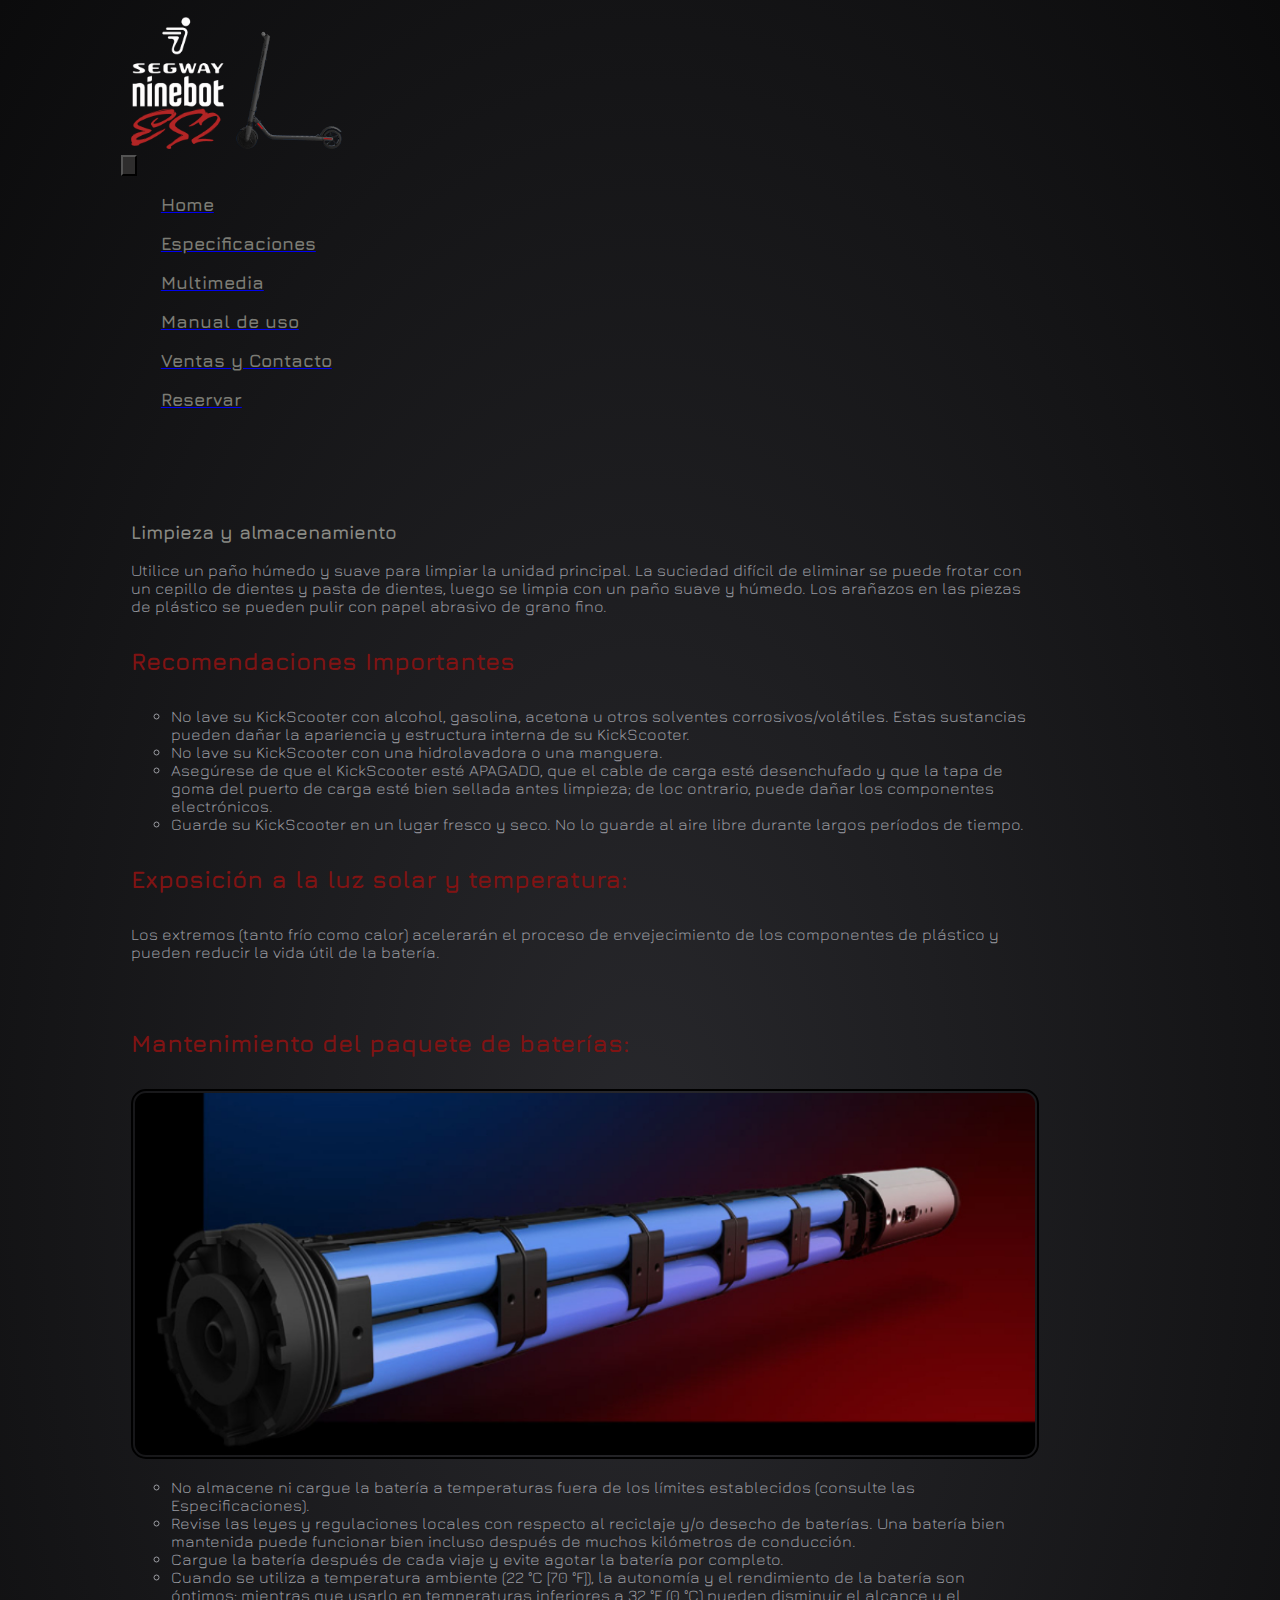
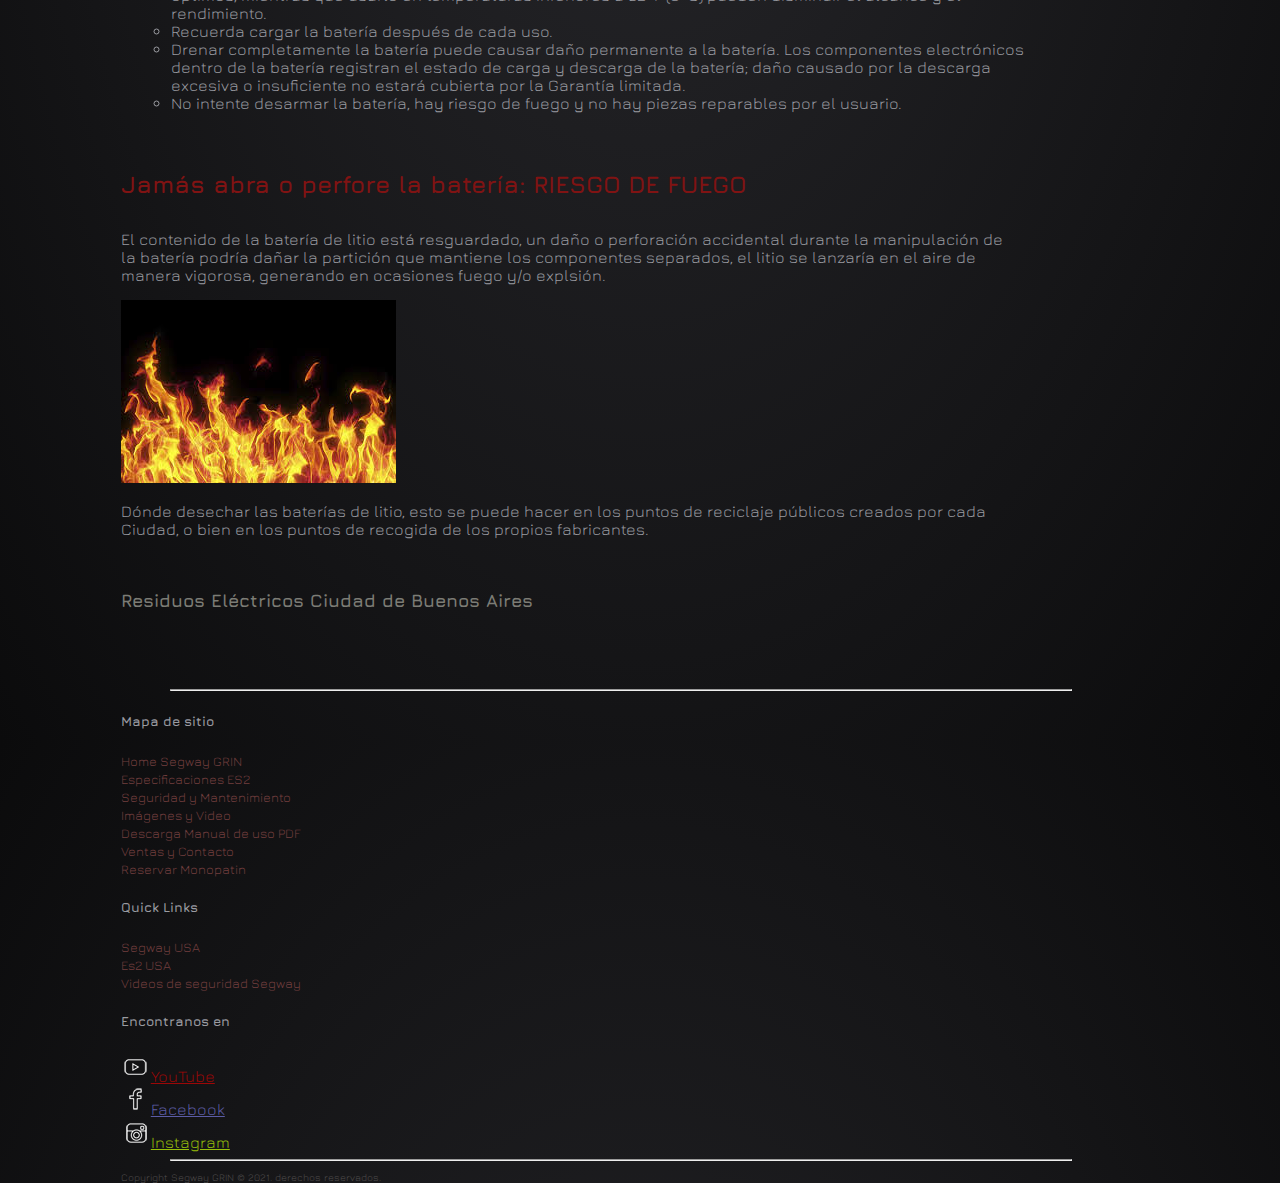
<file: pages/seguridad.html>
<!DOCTYPE html>
<html lang="en">
  <head>
    <meta charset="UTF-8" />
    <meta http-equiv="X-UA-Compatible" content="IE=edge" />
    <meta name="viewport" content="width=device-width, initial-scale=1.0" />
    <title>Seguridad y Mantenimiento</title>
    <meta name="description" content="Cuidado de tu monopatín eléctrico Segway ES2 GRIN">
    <meta name="keywords" content="monopatines, eléctricos, segway, ES2, scooter, kickscooter, ninebot, mantenimiento">

    <link href="https://cdn.jsdelivr.net/npm/bootstrap@5.1.3/dist/css/bootstrap.min.css" rel="stylesheet" integrity="sha384-1BmE4kWBq78iYhFldvKuhfTAU6auU8tT94WrHftjDbrCEXSU1oBoqyl2QvZ6jIW3" crossorigin="anonymous">

    <link rel="stylesheet" href="../css/style.css"/>
    <link rel="shortcut icon" href="../imagenes/favicon.png">
    <link rel="preconnect" href="https://fonts.googleapis.com" />
    <link rel="preconnect" href="https://fonts.gstatic.com" crossorigin />
    <link href="https://fonts.googleapis.com/css2?family=Jura:wght@500&display=swap" rel="stylesheet"/>
  </head>

  <body>
    <div id="grid-area">
      <header class="menu">

        <a href="../index.html"> <img src="../imagenes/mainlogo.png" alt="logo segway" width="110"></a>
        <img src="../imagenes/patin.png" alt="fotito monopatin" width="110">
        
        <nav class="navbar navbar-expand-lg navbar-dark background-color: none">
          <div class="container-fluid">
            
            <button class="navbar-toggler" type="button" data-bs-toggle="collapse" data-bs-target="#navbarNav" aria-controls="navbarNav" aria-expanded="false" aria-label="Toggle navigation">
              <span class="navbar-toggler-icon"></span>
            </button>
            <div class="collapse navbar-collapse" id="navbarNav">
              <ul class="navbar-nav">
                
                <li class="nav-item">
                  <a class="nav-link" href="../index.html"><p class="txt">Home</p></a>
                </li>
                <li class="nav-item">
                  <a class="nav-link" href="especificaciones.html"><p class="txt">Especificaciones</p></a>
                </li>
                <li class="nav-item">
                  <a class="nav-link" href="multimedia.html"><p class="txt">Multimedia</p></a>
                </li>
                <li class="nav-item">
                  <a class="nav-link" href="../pdf/kickscooter-es2-user-manual.pdf" target="_blank"><p class="txt">Manual de uso</p></a>
                </li>
                <li class="nav-item">
                  <a class="nav-link" href="ventas.html"><p class="txt">Ventas y Contacto</p></a>
                </li>
                <li class="nav-item">
                  <a class="nav-link" href="senia.html"><p class="txt">Reservar</p></a>
                </li>
              </ul>
            </div>
          </div>
        </nav>
      </header>

      
      <main class="principal">
        <div class="flex-container">
          <div class="flex-item">
            <h1>
              <span>Seguridad</span>
              <span>y</span>
              <span>Mantenimiento</span>
            </h1>
            
            <h3>Limpieza y almacenamiento</h3>
            <p>Utilice un paño húmedo y suave para limpiar la unidad principal. La suciedad difícil de eliminar se puede frotar con un cepillo de dientes y pasta de dientes, luego se limpia con un paño suave y húmedo. Los arañazos en las piezas de plástico se pueden pulir con papel abrasivo de grano fino.</p>

            <h4>Recomendaciones Importantes</h4>

            <ul class="recomendaciones">
              <li>No lave su KickScooter con alcohol, gasolina, acetona u otros solventes corrosivos/volátiles. Estas sustancias pueden dañar la
                apariencia y estructura interna de su KickScooter.</li>
              <li>No lave su KickScooter con una hidrolavadora o una manguera.</li>
              <li>Asegúrese de que el KickScooter esté APAGADO, que el cable de carga esté desenchufado y que la tapa de goma del puerto de carga esté bien sellada antes limpieza; de loc ontrario, puede dañar los componentes electrónicos.</li>
              <li>Guarde su KickScooter en un lugar fresco y seco. No lo guarde al aire libre durante largos períodos de tiempo. </li>       
            </ul>  

            <h4>Exposición a la luz solar y temperatura:</h4>
            <p>Los extremos (tanto frío como calor) acelerarán el proceso de envejecimiento de los componentes de plástico y pueden reducir la vida útil de la batería.</p> 
          </div>

          <div class="flex-item"> 

            <h4>Mantenimiento del paquete de baterías:</h4>
            <img class="bateria borde" src="../imagenes/baterias celdas.jpg ">
          

            <ul class="recomendaciones">
              <li>No almacene ni cargue la batería a temperaturas fuera de los límites establecidos (consulte las Especificaciones).</li>           
              <li> Revise las leyes y regulaciones locales con respecto al reciclaje y/o desecho de baterías. Una batería bien mantenida puede funcionar bien incluso después de muchos kilómetros de conducción. </li>
              <li>Cargue la batería después de cada viaje y evite agotar la batería por completo.</li>
              <li>Cuando se utiliza a temperatura ambiente (22 °C [70 °F]), la autonomía y el rendimiento de la batería son óptimos; mientras que usarlo en temperaturas inferiores a 32 °F (0 °C) pueden disminuir el alcance y el rendimiento. </li>
              <li>Recuerda cargar la batería después de cada uso. </li>
              <li>Drenar completamente la batería puede causar daño permanente a la batería. Los componentes electrónicos dentro de la batería registran el estado de carga y descarga de la batería; daño causado por la descarga excesiva o insuficiente no estará cubierta por la Garantía limitada.</li>
              <li>No intente desarmar la batería, hay riesgo de fuego y no hay piezas reparables por el usuario.</li>
            </ul>
          </div>
          
          <div class="container px-4 px-lg-9">            
            <div class="row gx-lg-5 gx-lg-6 align-items-center my-6">
              <div class="col-lg-7">
                <h4 class="font-weight-light">Jamás abra o perfore la batería: RIESGO DE FUEGO</h4>
                <p>El contenido de la batería de litio está resguardado, un daño o perforación accidental durante la manipulación de la batería podría dañar la partición que mantiene los componentes separados, el litio se lanzaría en el aire de manera vigorosa, generando en ocasiones fuego y/o explsión.</p>                    
              </div>
              <div class="col-lg-5"><img class="img-fluid rounded mb-4 mb-lg-3" src="../imagenes/fuego.jpg " alt="fuego" /></div>
                
            </div>
            <div class="card text-white bg-dark my-5 py-4 text-center">
                <div class="card-body"><p class="text-white m-0">Dónde desechar las baterías de litio, esto se puede hacer en los puntos de reciclaje públicos creados por cada Ciudad, o bien en los puntos de recogida de los propios fabricantes.</p><br><a class="precio1" href="https://www.buenosaires.gob.ar/agenciaambiental/residuos/pilas" target="_blank"><p class="txt">Residuos Eléctricos Ciudad de Buenos Aires</p></a>
            </div>
                       
          </div>

        </div>
      </main>
      

      <footer id="footer">
        <hr>
        <div class="main-footer widgets-dark typo-light">
          <div class="container">
              <div class="row">                
                <div class="col-xs-12 col-sm-6 col-md-4">
                  <div class="widget subscribe no-box">
                    <h5 class="widget-title">Mapa de sitio<span></span></h5>
                    <li><a class="thumb-content" href="../index.html">Home Segway GRIN</a></li>
                    <li><a class="thumb-content" href="./especificaciones.html">Especificaciones ES2</a></li>
                    <li><a class="thumb-content" href="./seguridad.html">Seguridad y Mantenimiento</a></li>
                    <li><a class="thumb-content" href="./multimedia.html">Imágenes y Video</a></li>
                    <li><a class="thumb-content" href="../pdf/kickscooter-es2-user-manual.pdf" target="_blank">Descarga Manual de uso PDF</a></li>
                    <li><a class="thumb-content" href="./ventas.html">Ventas y Contacto</a></li>
                    <li><a class="thumb-content" href="./senia.html">Reservar Monopatin</a></li>

                  </div>
                </div>
          
                <div class="col-xs-12 col-sm-6 col-md-4">
                  <div class="widget no-box">
                    <h5 class="widget-title">Quick Links<span></span></h5>
                    <a class="thumb-content" href="https://www.segway.com/." target="_blank">Segway USA</a> <br>                    
                    <a class="thumb-content" href="https://www.segway.com/kickscooter-es2/." target="_blank">Es2 USA</a> <br>                    
                    <a class="thumb-content" href="https://www.segway.com/safety/." target="_blank">Videos de seguridad Segway</a> <br>  
                  </div>
                </div>
          
                    
                <div class="col-xs-12 col-sm-6 col-md-4">              
                  <div class="widget no-box">
                    <h5 class="widget-title">   Encontranos en <span></span></h5> 
                  
                    <a class="yu" title="YouTube" target="_blank" href="https://www.youtube.com/results?search_query=segway"><img alt="youtube" width="30" height="30" src="[data-uri]">YouTube</a><br>
                    <a class="fb" href="https://www.facebook.com/segwayninebot.ar" target="_blank" title="Facebook"><img alt="Facebook" width="30" height="30" src="[data-uri]">Facebook</a><br>
                    <a class="ig"title="Instagram" target="_blank" href="https://www.instagram.com/monopatinessegwaygrin/?hl=es"><img alt="instagram" width="30" height="30" src="[data-uri]">Instagram</a><br>
                  
                  </div>
                </div>
              </div>
            </div>
          </div>
          <hr>
          <div class="footer-copyright">                      
            <div class="col-md-12 text-center">
              <p>Copyright Segway GRIN © 2021. derechos reservados.</p>
            </div>
          </div>
        </div>
          
      </footer>
    </div>
    <script src="https://cdn.jsdelivr.net/npm/bootstrap@5.1.3/dist/js/bootstrap.bundle.min.js" integrity="sha384-ka7Sk0Gln4gmtz2MlQnikT1wXgYsOg+OMhuP+IlRH9sENBO0LRn5q+8nbTov4+1p" crossorigin="anonymous"></script>
  </body>
</html>
</file>
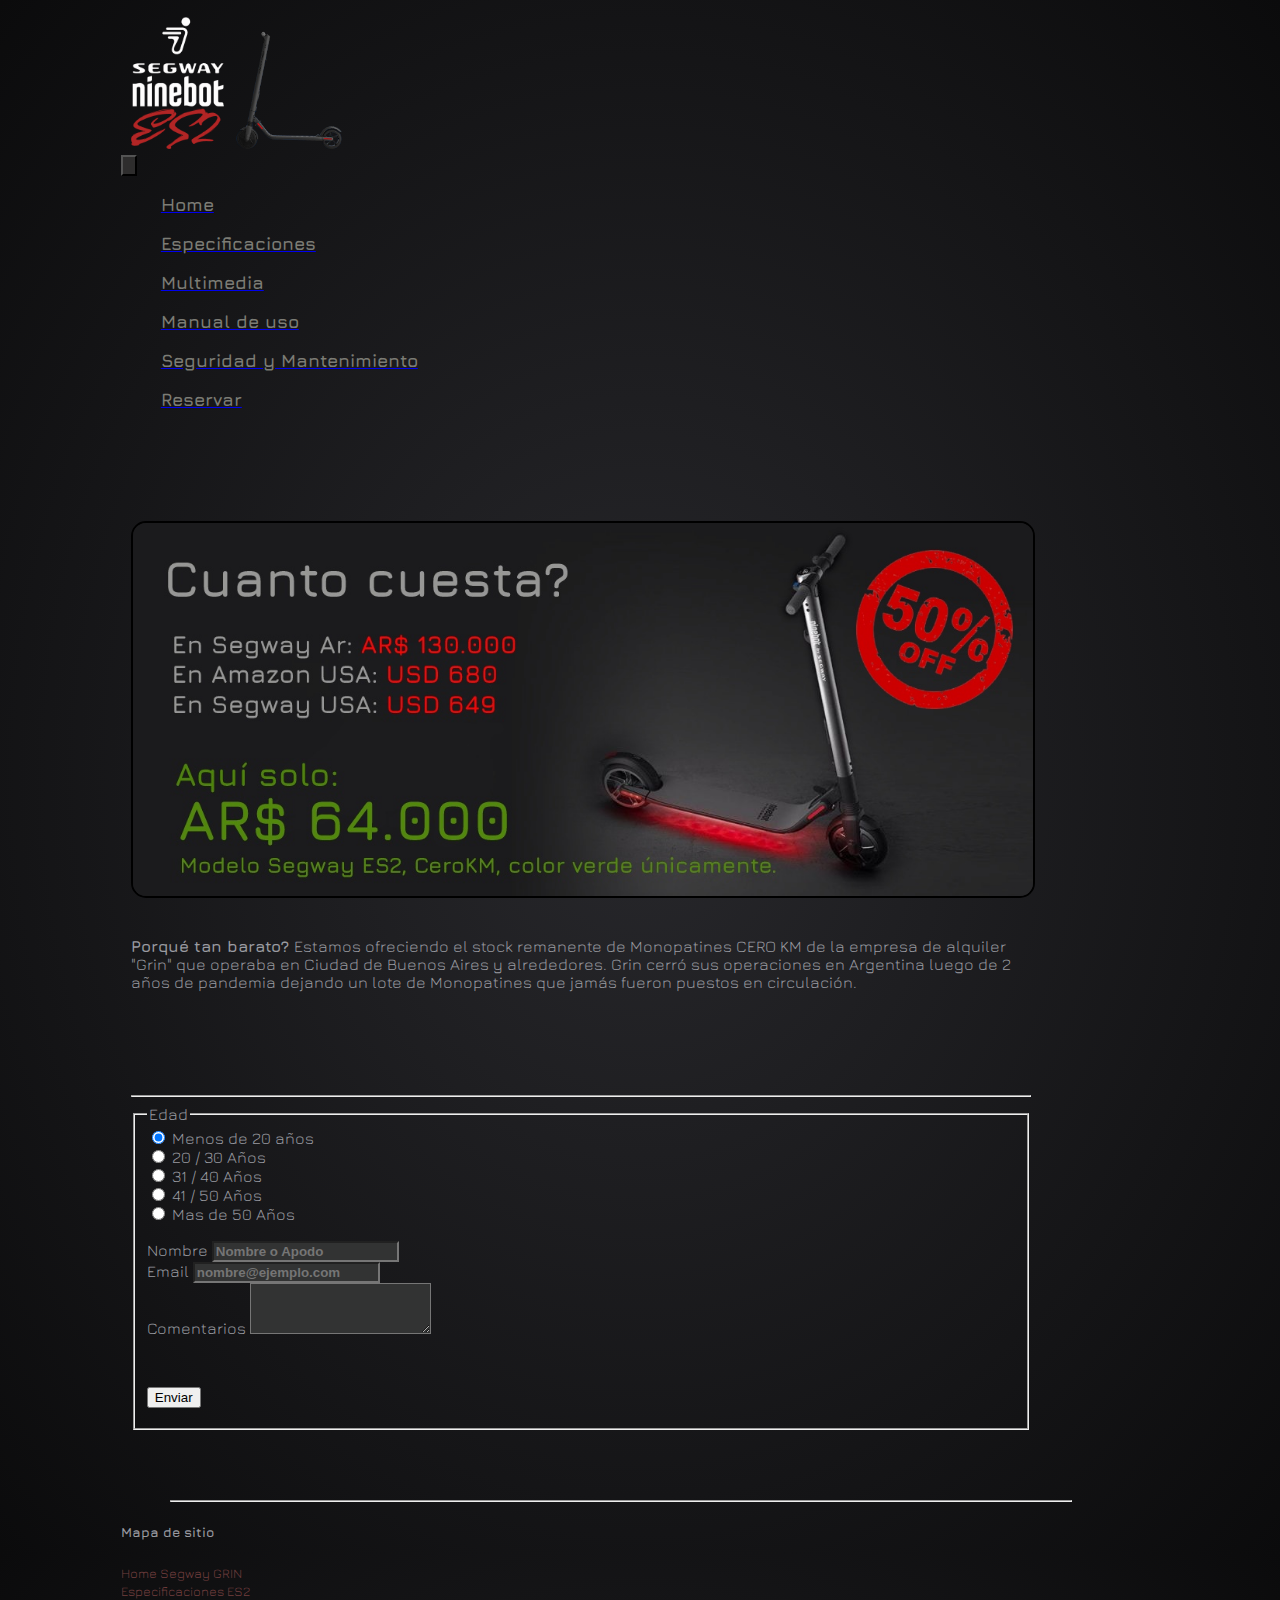
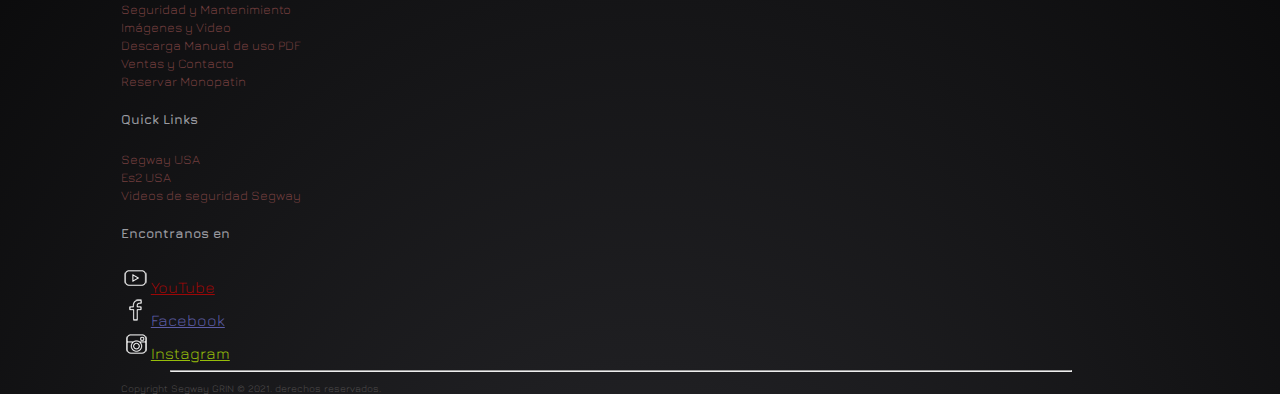
<file: pages/ventas.html>
<!DOCTYPE html>
<html lang="en">
<head>
    <meta charset="UTF-8">
    <meta http-equiv="X-UA-Compatible" content="IE=edge">
    <meta name="viewport" content="width=device-width, initial-scale=1.0">
    <title>Ventas</title>
    <meta name="description" content="Monopatines Eléctricos Kickscooter Segway ES2 Grin, hasta agotar stock, aprovechá la oferta 50% de su valor real">
    <meta name="keywords" content="oferta,monopatines, eléctricos, segway, ES2, scooter, kickscooter, ninebot">

    <link href="https://cdn.jsdelivr.net/npm/bootstrap@5.1.3/dist/css/bootstrap.min.css" rel="stylesheet" integrity="sha384-1BmE4kWBq78iYhFldvKuhfTAU6auU8tT94WrHftjDbrCEXSU1oBoqyl2QvZ6jIW3" crossorigin="anonymous">

    <link rel="stylesheet" href="../css/style.css"/>
    <link rel="shortcut icon" href="../imagenes/favicon.png">
    <link rel="preconnect" href="https://fonts.googleapis.com" />
    <link rel="preconnect" href="https://fonts.gstatic.com" crossorigin />
    <link href="https://fonts.googleapis.com/css2?family=Jura:wght@500&display=swap" rel="stylesheet"/>
</head>
<body>
  <div id="grid-area">
  
    <header class="menu">

      <a href="../index.html"> <img src="../imagenes/mainlogo.png" alt="logo segway" width="110"></a>
      <img src="../imagenes/patin.png" alt="fotito monopatin" width="110">
      
      <nav class="navbar navbar-expand-lg navbar-dark background-color: none">
        <div class="container-fluid">
          
          <button class="navbar-toggler" type="button" data-bs-toggle="collapse" data-bs-target="#navbarNav" aria-controls="navbarNav" aria-expanded="false" aria-label="Toggle navigation">
            <span class="navbar-toggler-icon"></span>
          </button>
          <div class="collapse navbar-collapse" id="navbarNav">
            <ul class="navbar-nav">
              
              <li class="nav-item">
                <a class="nav-link" href="../index.html"><p class="txt">Home</p></a>
              </li>
              <li class="nav-item">
                <a class="nav-link" href="especificaciones.html"><p class="txt">Especificaciones</p></a>
              </li>
              <li class="nav-item">
                <a class="nav-link" href="multimedia.html"><p class="txt">Multimedia</p></a>
              </li>
              <li class="nav-item">
                <a class="nav-link" href="../pdf/kickscooter-es2-user-manual.pdf" target="_blank"><p class="txt">Manual de uso</p></a>
              </li>
              <li class="nav-item">
                <a class="nav-link" href="seguridad.html"><p class="txt">Seguridad y Mantenimiento</p></a>
              </li>
              <li class="nav-item">
                <a class="nav-link" href="senia.html"><p class="txt">Reservar</p></a>
              </li>
            </ul>
          </div>
        </div>
      </nav>
    </header>
      
    <main class="principal">

      <div class="flex-container">
        
        <div class="flex-item"> 
          <h1>
            <span>Querés</span>
            <span>saber</span>
            <span>Más?</span>
          </h1>                   
          <img class="precio borde" src="../imagenes/precio3.jpg" alt="Precio" width="650">
        </div>
        
          
        <div class="flex-item">
          <p><strong> Porqué tan barato? </strong>Estamos ofreciendo el stock remanente de Monopatines CERO KM de la empresa de alquiler "Grin" que operaba en Ciudad de Buenos Aires y alrededores. Grin cerró sus operaciones en Argentina luego de 2 años de pandemia dejando un lote de Monopatines que jamás fueron puestos en circulación. </p>
        </div>
        <div class="flex-item">
          
         <a id="ancla1"></a>  
          <h2 id="for">
            <span>Contactate</span>
            <span>con</span>
            <span>nosotros</span>  
            <span>para</span>
            <span>más</span>
            <span>información!!</span>                           

          </h2>
          <hr>
          
          <section>
            <!--  <form action="form.php" method="POST">  Este lo desactivé porque no me llegaban los mails (puse el de abajo)  -->  
            <form action="https://formsubmit.co/rafaelk@gmail.com" method="POST">
              <fieldset class="row mb-3">
                <legend class="col-form-label col-sm-10 pt-0">Edad</legend>                           
                <div class="col-sm-10">
                  <div class="form-check">
                    <input class="form-check-input" type="radio" name="gridRadios" id="gridRadios1" value="option1" checked>
                    <label class="form-check-label" for="gridRadios1">
                      Menos de 20 años
                    </label>
                  </div>
                  <div class="form-check">
                    <input class="form-check-input" type="radio" name="gridRadios" id="gridRadios2" value="option2">
                    <label class="form-check-label" for="gridRadios2">
                      20 / 30 Años
                    </label>
                  </div>
                  <div class="form-check">
                    <input class="form-check-input" type="radio" name="gridRadios" id="gridRadios2" value="option3">
                    <label class="form-check-label" for="gridRadios2">
                      31 / 40 Años
                    </label>
                  </div>
                  <div class="form-check">
                    <input class="form-check-input" type="radio" name="gridRadios" id="gridRadios2" value="option4">
                    <label class="form-check-label" for="gridRadios2">
                      41 / 50 Años
                    </label>
                  </div>                              
                  <div class="form-check">
                    <input class="form-check-input" type="radio" name="gridRadios" id="gridRadios2" value="option5">
                    <label class="form-check-label" for="gridRadios2">
                      Mas de 50 Años <br><br>
                    </label>
                  </div>

                  <div class="mb-3">
                    <label for="exampleFormControlInput1" class="form-label">Nombre </label>
                    <input type="name" class="form-control" id="exampleFormControlInput1" name="nombre" placeholder="Nombre o Apodo">
                  </div>
                                                  
                  <div class="mb-3">
                    <label for="exampleFormControlInput1" class="form-label">Email </label>
                    <input type="email" class="form-control" id="exampleFormControlInput1" name="mail" placeholder="nombre@ejemplo.com">
                  </div>
                  <div class="mb-3">
                    <label for="exampleFormControlTextarea1" class="form-label">Comentarios</label>
                    <textarea class="form-control" id="exampleFormControlTextarea1" name="comentarios" rows="3"></textarea>
                  </div>                                
                
                  <button type="submit" class="btn btn-secondary">Enviar</button>
                </div> 
                
              </fieldset>                            
            </form>
          </section>
              
        </div>
      </div>
    </main>
      
    <footer id="footer">
      <hr>
      <div class="main-footer widgets-dark typo-light">
        <div class="container">
            <div class="row">                
              <div class="col-xs-12 col-sm-6 col-md-4">
                <div class="widget subscribe no-box">
                  <h5 class="widget-title">Mapa de sitio<span></span></h5>
                  <li><a class="thumb-content" href="../index.html">Home Segway GRIN</a></li>
                  <li><a class="thumb-content" href="./especificaciones.html">Especificaciones ES2</a></li>
                  <li><a class="thumb-content" href="./seguridad.html">Seguridad y Mantenimiento</a></li>
                  <li><a class="thumb-content" href="./multimedia.html">Imágenes y Video</a></li>
                  <li><a class="thumb-content" href="../pdf/kickscooter-es2-user-manual.pdf" target="_blank">Descarga Manual de uso PDF</a></li>
                  <li><a class="thumb-content" href="./ventas.html">Ventas y Contacto</a></li>
                  <li><a class="thumb-content" href="./senia.html">Reservar Monopatin</a></li>

                </div>
              </div>
        
              <div class="col-xs-12 col-sm-6 col-md-4">
                <div class="widget no-box">
                  <h5 class="widget-title">Quick Links<span></span></h5>                  
                  <a class="thumb-content" href="https://www.segway.com/." target="_blank">Segway USA</a> <br>                    
                  <a class="thumb-content" href="https://www.segway.com/kickscooter-es2/." target="_blank">Es2 USA</a> <br>                    
                  <a class="thumb-content" href="https://www.segway.com/safety/." target="_blank">Videos de seguridad Segway</a> <br>                   
                  
                </div>
              </div>
        
                  
              <div class="col-xs-12 col-sm-6 col-md-4">              
                <div class="widget no-box">
                  <h5 class="widget-title">   Encontranos en <span></span></h5> 
                
                  <a class="yu" title="YouTube" target="_blank" href="https://www.youtube.com/results?search_query=segway"><img alt="youtube" width="30" height="30" src="[data-uri]">YouTube</a><br>
                  <a class="fb" href="https://www.facebook.com/segwayninebot.ar" target="_blank" title="Facebook"><img alt="Facebook" width="30" height="30" src="[data-uri]">Facebook</a><br>
                  <a class="ig"title="Instagram" target="_blank" href="https://www.instagram.com/monopatinessegwaygrin/?hl=es"><img alt="instagram" width="30" height="30" src="[data-uri]">Instagram</a><br>
                
                </div>
              </div>
            </div>
          </div>
        </div>
        <hr>
        <div class="footer-copyright">                      
          <div class="col-md-12 text-center">
            <p>Copyright Segway GRIN © 2021. derechos reservados.</p>
          </div>
        </div>
      </div>
        
    </footer>
      
    <script src="https://cdn.jsdelivr.net/npm/bootstrap@5.1.3/dist/js/bootstrap.bundle.min.js" integrity="sha384-ka7Sk0Gln4gmtz2MlQnikT1wXgYsOg+OMhuP+IlRH9sENBO0LRn5q+8nbTov4+1p" crossorigin="anonymous"></script>
         
</body>
</html>
</file>
<file: css/style.css>
@charset "UTF-8";
/* Mixin (quizas no tiene demasiado sentido en este sitio, pero lo pedía la consigna, @include unas 9 veces)*/
#grid-area {
  display: -ms-grid;
  display: grid;
  width: 100%;
  max-width: 1000px;
  margin: auto;
  padding: 11px;
  gap: 2px;
      grid-template-areas: "header" "main" "footer";
  -ms-grid-rows: auto auto 100px;
      grid-template-rows: auto auto 100px;
}

.menu {
  -ms-grid-row: 1;
  -ms-grid-column: 1;
  grid-area: header;
}

.principal {
  -ms-grid-row: 2;
  -ms-grid-column: 1;
  grid-area: main;
}

body {
  background: radial-gradient(#28282c, #0b0b0c);
  margin: auto;
  color: #9a9ba1;
  font-family: 'Jura', sans-serif;
  padding-right: 3%;
}

/* el header lo hice básicamente con Boomstrap por lo que el "partial header" queda muy básica, solo le cambio el color de fondo de las casillas del Menu hamburguesa y del formulario de contacto que quedaba muy feo de blanco.*/
.txt {
  color: #7c7c75;
  font-size: 18px;
  font-weight: bolder;
}

.txt:hover {
  color: #38ad14;
  -webkit-transition: all 1s;
  transition: all 1s;
}

.navbar-toggler {
  background: #2e2d2d;
}

.form-control {
  background-color: #323333;
}

.flex-container {
  display: -webkit-box;
  display: -ms-flexbox;
  display: flex;
  justify-items: center;
  -webkit-box-orient: vertical;
  -webkit-box-direction: normal;
      -ms-flex-direction: column;
          flex-direction: column;
  max-width: 900px;
}

.flex-item {
  padding: 10px;
  width: 100%;
}

.flex-item img {
  width: 100%;
  -webkit-transition: all 1s;
  transition: all 1s;
}

.flex-item img:hover {
  -webkit-filter: brightness(1.5);
          filter: brightness(1.5);
  -webkit-transition: all 1s;
  transition: all 1s;
}

.grid-gallery {
  display: -ms-grid;
  display: grid;
  grid-auto-rows: 200px;
  gap: 1rem;
  grid-auto-flow: row dense;
}

@media all and (min-width: 768px) {
  .grid-gallery {
    -ms-grid-columns: (1fr)[3];
        grid-template-columns: repeat(3, 1fr);
  }
}

@media all and (min-width: 1024px) {
  .grid-gallery {
    -ms-grid-columns: (1fr)[6];
        grid-template-columns: repeat(6, 1fr);
  }
}

.grid-gallery__item:nth-child(13n+1) {
  grid-column: span 1;
}

.grid-gallery__item:nth-child(13n+4) {
  grid-column: span 2;
  grid-row: span 1;
}

.grid-gallery__item:nth-child(13n+6) {
  grid-column: span 3;
  grid-row: span 1;
  grid-column: span 1;
  grid-row: span 2;
}

.grid-gallery__item:nth-child(13n+8) {
  grid-column: span 2;
  grid-row: span 2;
}

.grid-gallery__item:nth-child(13n+9) {
  grid-row: span 2;
}

.grid-gallery__item:nth-child(13n+11) {
  grid-row: span 1;
}

.grid-gallery__image {
  width: 100%;
  height: 100%;
  -o-object-fit: cover;
     object-fit: cover;
}

.grid-gallery img:hover {
  -webkit-filter: grayscale(1);
          filter: grayscale(1);
}

.bateria {
  max-width: 900px;
  padding: 2px;
}

.precio {
  width: 100%;
  max-width: 900px;
}

.fuego {
  width: 400px;
  padding: 2px;
}

.borde {
  border: 2px solid black;
  border-radius: 15px;
}

.table {
  max-width: 900px;
  border: 2px solid;
  color: #747575;
  padding-right: 0%;
  width: 100%;
  border-radius: 1%;
}

.table td {
  border: 1px solid;
  border-color: black;
}

hr {
  max-width: 900px;
  background-color: #979292;
}

h3 {
  color: #898a84;
  text-align: left;
}

h4 {
  color: #801313;
  text-align: left;
  font-size: x-large;
}

.recomendaciones li {
  list-style-type: circle;
}

.listas ul li {
  list-style-type: none;
  list-style: url("../imagenes/icon-list.png");
}

.btn {
  margin: 50px 0px 10px 0px;
}

.whatsapp {
  width: 25px;
}

.whatsapp:hover {
  -webkit-filter: brightness(0.3);
          filter: brightness(0.3);
  -webkit-transition: all 0.5s;
  transition: all 0.5s;
}

.precio1 a {
  color: #04c95c;
  font-weight: bolder;
  font-size: large;
  text-decoration: none;
  -webkit-transition: all 1s;
  transition: all 1s;
}

.precio1 a:hover {
  color: #05c91f;
  font-size: 22px;
  text-decoration: none;
  -webkit-transition: all 1s;
  transition: all 1s;
}

.precio1 {
  color: #cccfce;
  font-weight: bolder;
  font-size: large;
  text-decoration: none;
  -webkit-transition: all 1s;
  transition: all 1s;
}

.precio1:hover {
  color: #05c91f;
  font-size: 22px;
  text-decoration: none;
  -webkit-transition: all 1s;
  transition: all 1s;
}

.precio3 {
  color: #44ce0e;
  font-weight: bolder;
  font-size: x-large;
}

h1, h2 {
  -webkit-transform: scale(0.94);
          transform: scale(0.94);
  -webkit-animation: scale 3s forwards cubic-bezier(0.5, 1, 0.89, 1);
          animation: scale 3s forwards cubic-bezier(0.5, 1, 0.89, 1);
}

@-webkit-keyframes scale {
  100% {
    -webkit-transform: scale(1);
            transform: scale(1);
  }
}

@keyframes scale {
  100% {
    -webkit-transform: scale(1);
            transform: scale(1);
  }
}

span {
  display: inline-block;
  opacity: 0;
  -webkit-filter: blur(4px);
          filter: blur(4px);
}

span:nth-child(1) {
  -webkit-animation: fade-in 0.8s 0.1s forwards cubic-bezier(0.11, 0, 0.5, 0);
          animation: fade-in 0.8s 0.1s forwards cubic-bezier(0.11, 0, 0.5, 0);
}

span:nth-child(2) {
  -webkit-animation: fade-in 0.8s 0.2s forwards cubic-bezier(0.11, 0, 0.5, 0);
          animation: fade-in 0.8s 0.2s forwards cubic-bezier(0.11, 0, 0.5, 0);
}

span:nth-child(3) {
  -webkit-animation: fade-in 0.8s 0.3s forwards cubic-bezier(0.11, 0, 0.5, 0);
          animation: fade-in 0.8s 0.3s forwards cubic-bezier(0.11, 0, 0.5, 0);
}

span:nth-child(4) {
  -webkit-animation: fade-in 0.8s 0.4s forwards cubic-bezier(0.11, 0, 0.5, 0);
          animation: fade-in 0.8s 0.4s forwards cubic-bezier(0.11, 0, 0.5, 0);
}

span:nth-child(5) {
  -webkit-animation: fade-in 0.8s 0.5s forwards cubic-bezier(0.11, 0, 0.5, 0);
          animation: fade-in 0.8s 0.5s forwards cubic-bezier(0.11, 0, 0.5, 0);
}

span:nth-child(6) {
  -webkit-animation: fade-in 0.8s 0.6s forwards cubic-bezier(0.11, 0, 0.5, 0);
          animation: fade-in 0.8s 0.6s forwards cubic-bezier(0.11, 0, 0.5, 0);
}

span:nth-child(7) {
  -webkit-animation: fade-in 0.8s 0.7s forwards cubic-bezier(0.11, 0, 0.5, 0);
          animation: fade-in 0.8s 0.7s forwards cubic-bezier(0.11, 0, 0.5, 0);
}

@-webkit-keyframes fade-in {
  100% {
    opacity: 1;
    -webkit-filter: blur(0);
            filter: blur(0);
  }
}

@keyframes fade-in {
  100% {
    opacity: 1;
    -webkit-filter: blur(0);
            filter: blur(0);
  }
}

#footer {
  padding: 50px 0px 300px 0px;
}

.yu a, .fb a, .ig a {
  text-decoration: none;
}

.yu img:hover, .fb img:hover, .ig img:hover {
  -webkit-filter: brightness(0.3);
          filter: brightness(0.3);
  -webkit-transition: all 0.5s;
  transition: all 0.5s;
}

/* Maps  (no tiene mucho sentido en esta página, pero requerido en la consigna)*/
.yu {
  color: #9c0707;
}

.fb {
  color: #5c5ca5;
}

.ig {
  color: #97be0a;
}

.form-control {
  color: black;
  font-weight: 900;
}

li {
  list-style: none;
}

.thumb-content {
  font-size: small;
  color: #723e3e;
  text-decoration: none;
  padding-left: 0px;
}

.footer-copyright {
  font-size: x-small;
  color: #504d4d;
}
</file>
